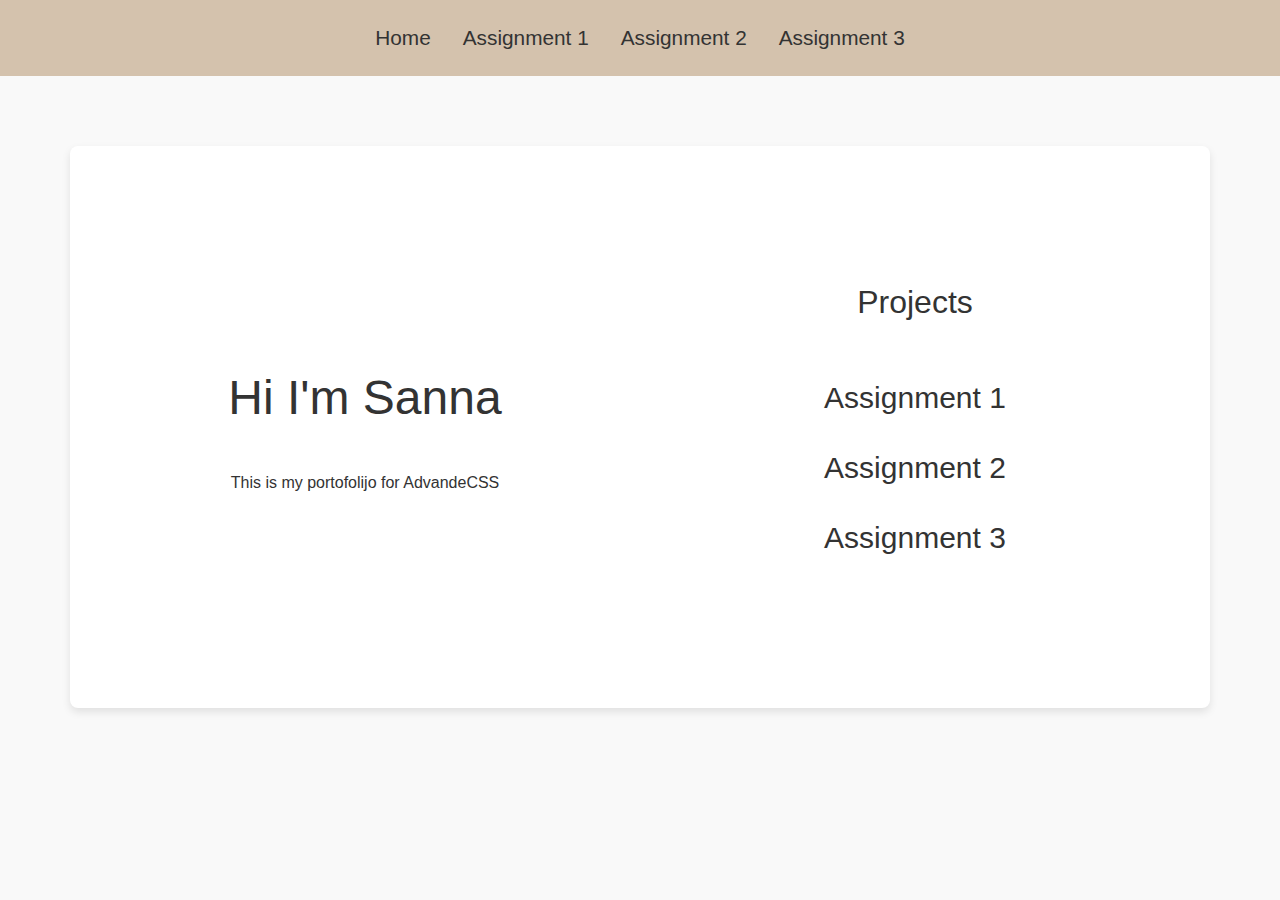
<file: index.html>
<!DOCTYPE html>
<html lang="en">

<head>
    <meta charset="UTF-8">
    <meta name="viewport" content="width=device-width, initial-scale=1.0">
    <title>Individual Web Portfolio Exam</title>
    <link rel="stylesheet" href="style.css">
</head>

<body>
    <header>
        <nav class="nav">
            <ul class="nav__list">
                <li class="nav__item">
                    <a href="index.html">Home</a>
                </li>
                <li class="nav__item">
                    <a href="/portfolijo-oblig1.html">Assignment 1</a>
                </li>
                <li class="nav__item">
                    <a href="/portfolijo-oblig2.html">Assignment 2</a>
                </li>
                <li class="nav__item">
                    <a href="/portfolijo-oblig3.html">Assignment 3</a>
                </li>
            </ul>
        </nav>
    </header>
    <main>
        <div class="homepage">
            <div class="container-boks">
                <div class="info">
                    <h1>Hi I'm Sanna</h1>
                    <p>This is my portofolijo for AdvandeCSS</p>
                </div>
            </div>

            <div class="container-boks">
                <div class="projects">
                    <h2>Projects</h2>
                    <ul class="main__nav">
                        <li class="main__nav--item">
                            <a href="/portfolijo-oblig1.html">Assignment 1</a>
                        </li>
                        <li class="main__nav--item">
                            <a href="/portfolijo-oblig2.html">Assignment 2</a>
                        </li>
                        <li class="main__nav--item">
                            <a href="/portfolijo-oblig3.html">Assignment 3</a>
                        </li>
                    </ul>
                </div>
            </div>
        </div>
    </main>
</body>

</html>
</file>
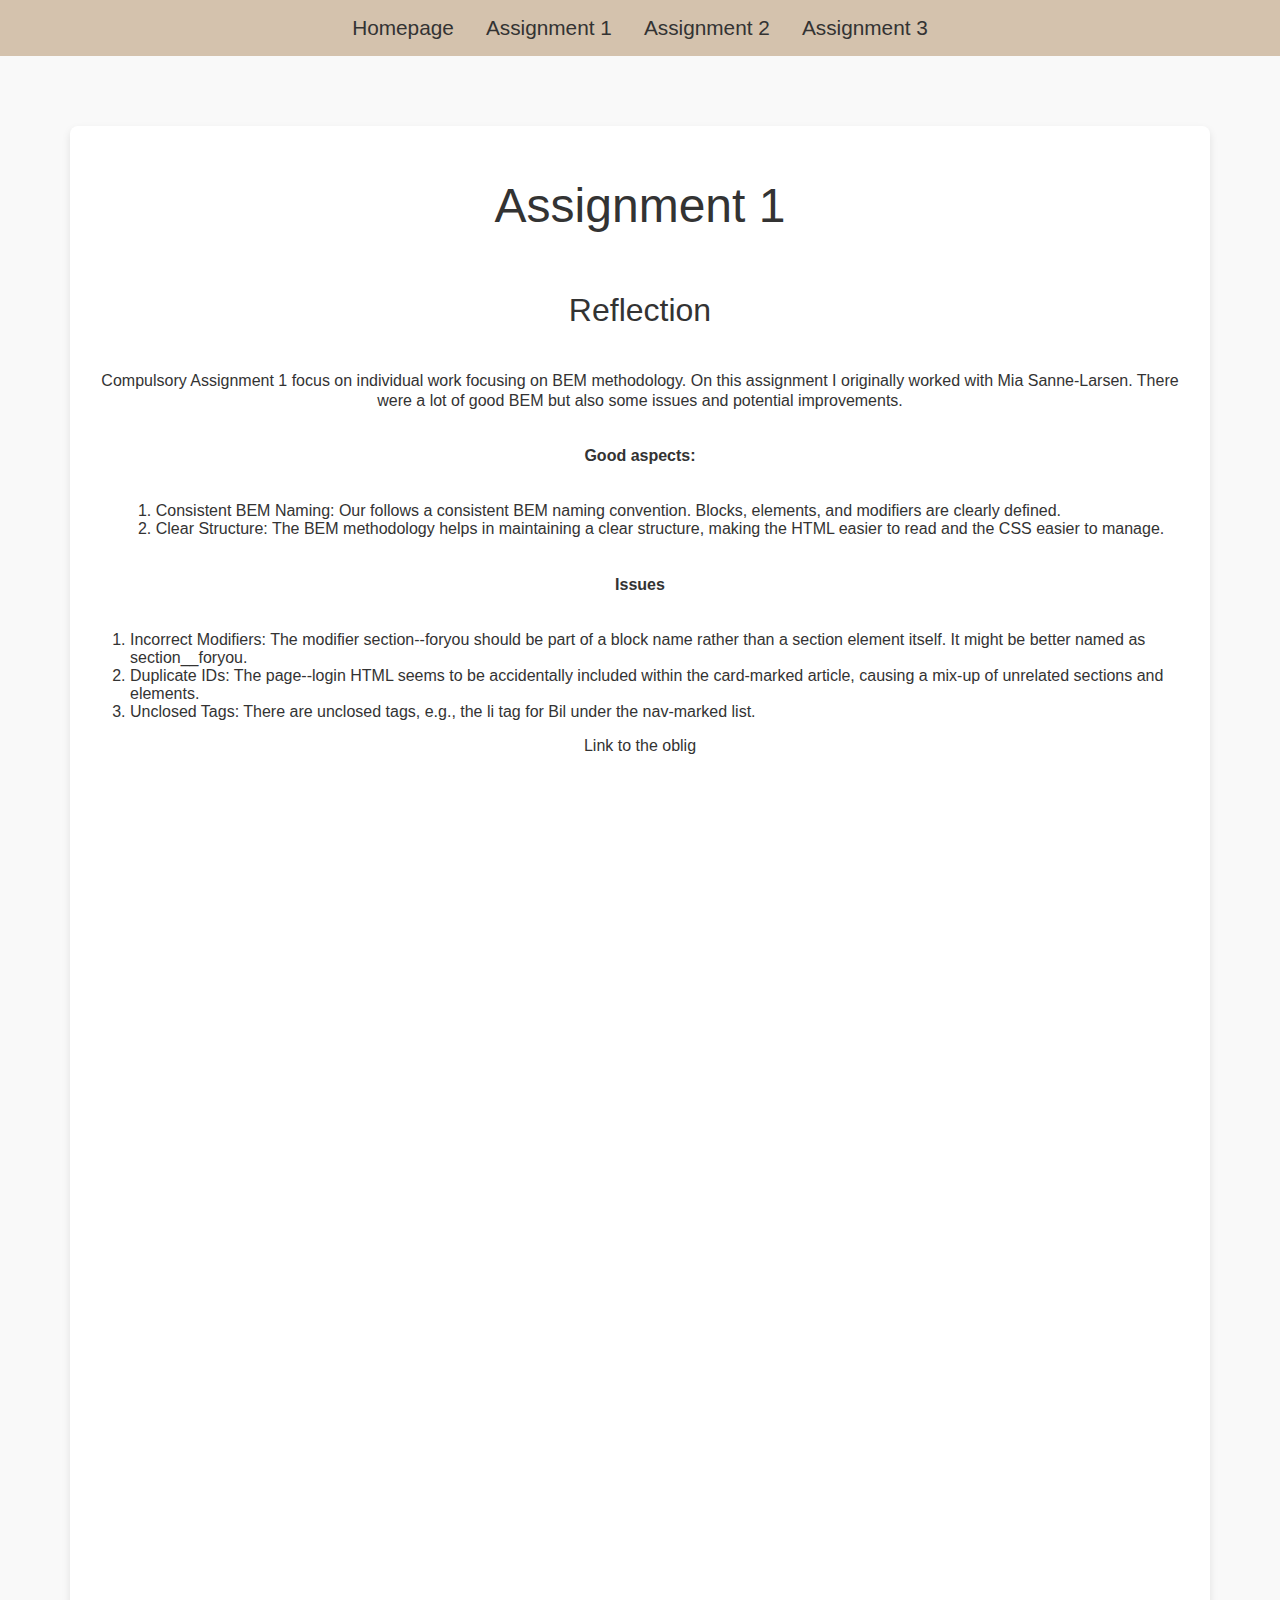
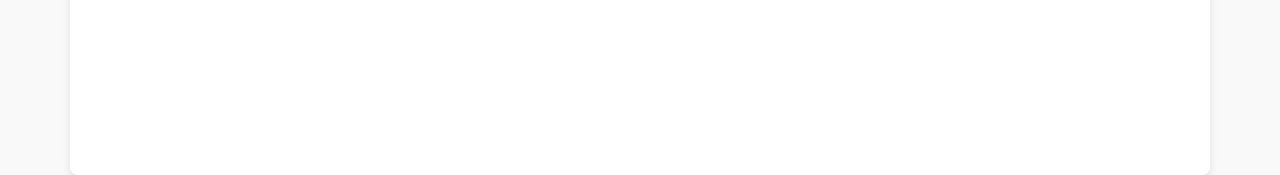
<file: portfolijo-oblig1.html>
<!DOCTYPE html>
<html lang="en">

<head>
    <meta charset="UTF-8">
    <meta name="viewport" content="width=device-width, initial-scale=1.0">
    <title>Assignment 1</title>
    <link rel="stylesheet" href="style.css">
</head>

<body>
    <nav class="nav">
        <ul class="nav__list">
            <li class="nav__item">
                <a href="index.html">Homepage</a>
            </li>
            <li class="nav__item">
                <a href="/portfolijo-oblig1.html">Assignment 1</a>
            </li>
            <li class="nav__item">
                <a href="/portfolijo-oblig2.html">Assignment 2</a>
            </li>
            <li class="nav__item">
                <a href="/portfolijo-oblig3.html">Assignment 3</a>
            </li>
        </ul>
    </nav>
    <main>
        <h1>Assignment 1</h1>

        <div class="oblig1-content">
            <h2>Reflection</h2>
            <p>Compulsory Assignment 1 focus on individual work focusing on BEM methodology. On this assignment I originally worked with Mia Sanne-Larsen. 
                There were a lot of good BEM but also some issues and potential improvements.</p>
            <h4>Good aspects:</h4>
            <ol>
                <li>Consistent BEM Naming: Our follows a consistent BEM naming convention. Blocks, elements, and modifiers are clearly defined.</li>
                <li>Clear Structure: The BEM methodology helps in maintaining a clear structure, making the HTML easier to read and the CSS easier to manage.</li>
            </ol>
            <h4>Issues</h4>
            <ol>
                <li>Incorrect Modifiers: The modifier section--foryou should be part of a block name rather than a section element itself. It might be better named as section__foryou.</li>
                <li>Duplicate IDs: The page--login HTML seems to be accidentally included within the card-marked article, causing a mix-up of unrelated sections and elements.</li>
                <li>Unclosed Tags: There are unclosed tags, e.g., the li tag for Bil under the nav-marked list.</li>
            </ol>
            <a href="https://advancedcss2024.github.io/idg1293-2024-oblig1-group1/" target="_blank">Link to the
                oblig</a>
            <iframe class="oblig1-old" src="https://advancedcss2024.github.io/idg1293-2024-oblig1-group1/" width="1000vw" height="1000vh" frameborder="0"></iframe>
        </div>
    </main>

</body>

</html>
</file>
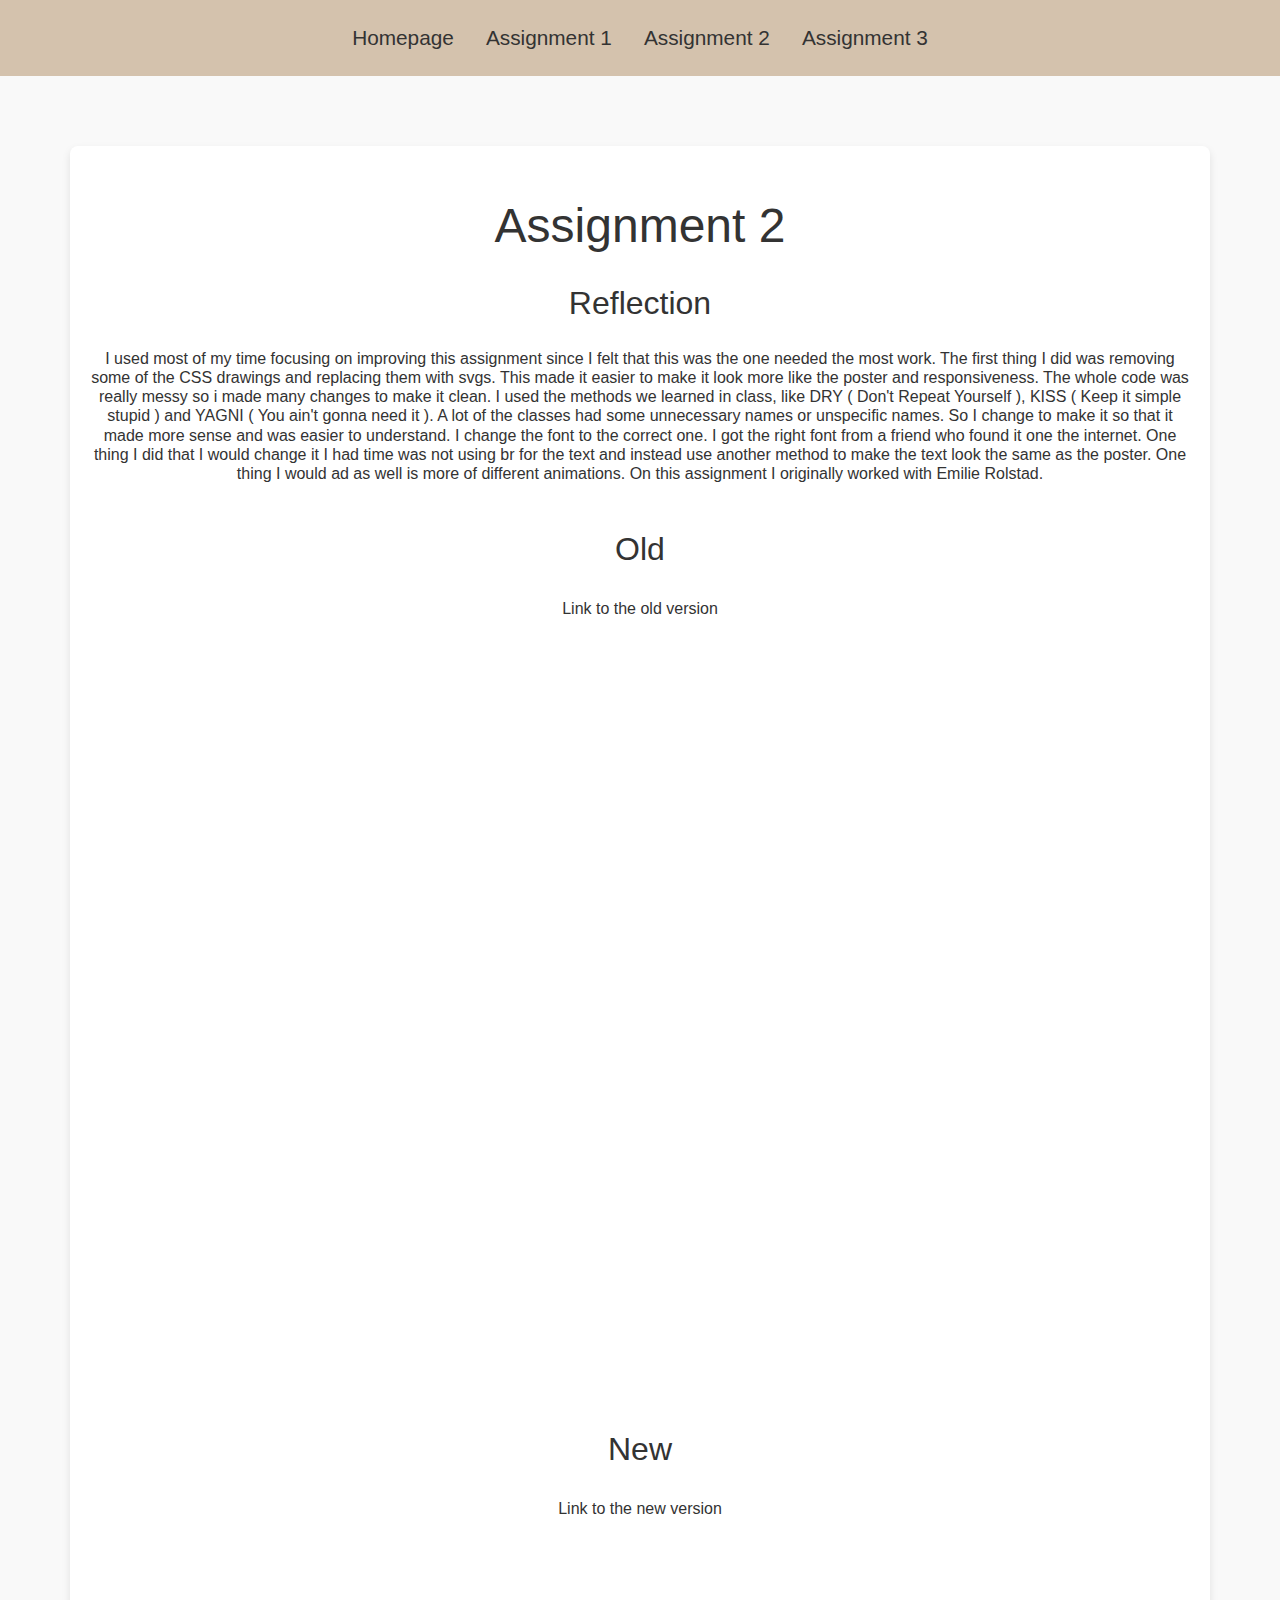
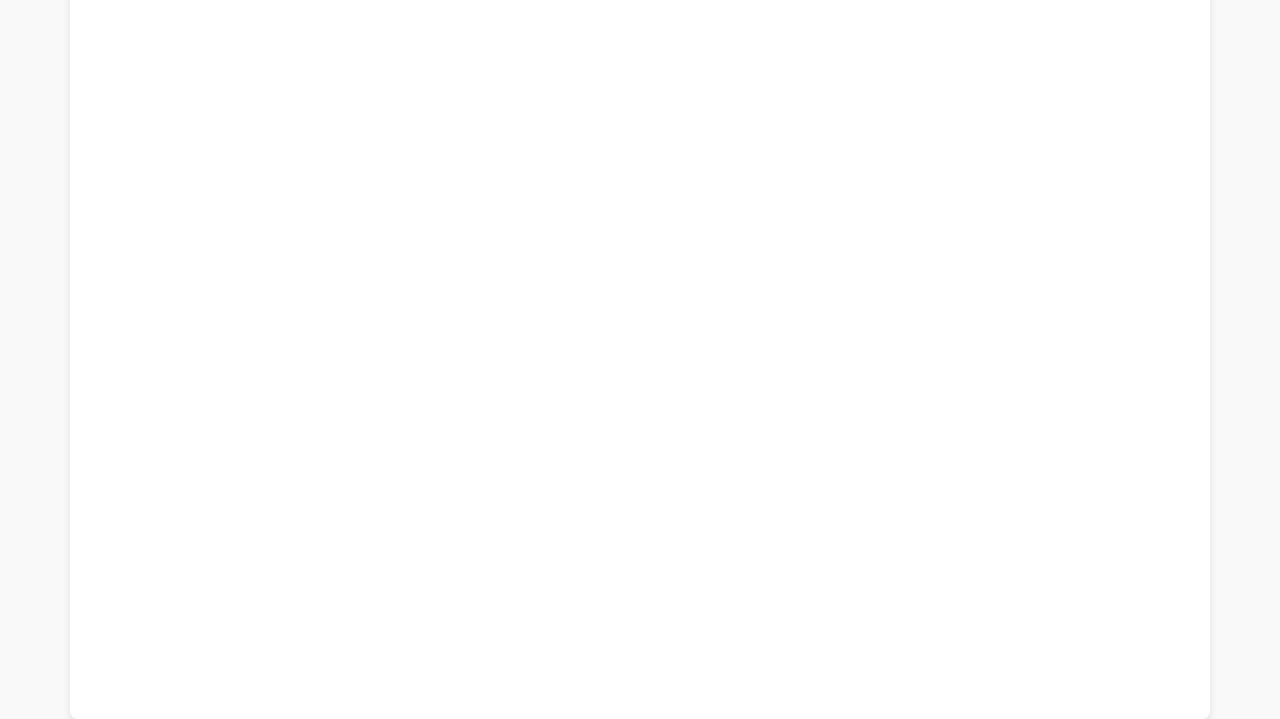
<file: portfolijo-oblig2.html>
<!DOCTYPE html>
<html lang="en">

<head>
    <meta charset="UTF-8">
    <meta name="viewport" content="width=device-width, initial-scale=1.0">
    <title>Assignment 2</title>
    <link rel="stylesheet" href="style.css">
</head>

<body>
    <header>
        <nav class="nav">
            <ul class="nav__list">
                <li class="nav__item">
                    <a href="index.html">Homepage</a>
                </li>
                <li class="nav__item">
                    <a href="/portfolijo-oblig1.html">Assignment 1</a>
                </li>
                <li class="nav__item">
                    <a href="/portfolijo-oblig2.html">Assignment 2</a>
                </li>
                <li class="nav__item">
                    <a href="/portfolijo-oblig3.html">Assignment 3</a>
                </li>
            </ul>
        </nav>
    </header>
    <main>
        <h1>Assignment 2</h1>
        <div>
            <h2>Reflection</h2>
            <p>I used most of my time focusing on improving this assignment since I felt that this was the one needed the most work. 
                The first thing I did was removing some of the CSS drawings and replacing them with svgs. This made it easier to make it look more like the poster and responsiveness.
                The whole code was really messy so i made many changes to make it clean. I used the methods we learned in class, like DRY ( Don't Repeat Yourself ), KISS ( Keep it simple stupid ) and YAGNI ( You ain't gonna need it ). 
                A lot of the classes had some unnecessary names or unspecific names. So I change to make it so that it made more sense and was easier to understand. I change the font to the correct one. I got the right font from a friend who found it one the internet. 
                One thing I did that I would change it I had time was not using br for the text and instead use another method to make the text look the same as the poster. One thing I would ad as well is more of different animations. 
                On this assignment I originally worked with Emilie Rolstad. 
                </p>
        </div>

        <div class="iframe">
            <div class="old">
                <h3>Old</h3>
                <a href="https://advancedcss2024.github.io/idg1293-2024-oblig2-group-6/" target="_blank">Link to the old
                    version</a>
                <iframe src="https://advancedcss2024.github.io/idg1293-2024-oblig2-group-6/" width="100%" height="100%"
                    frameborder="0"></iframe>
            </div>
            <div class="new">
                <h3>New</h3>
                <a href="https://sannasj.github.io/oblig2-finish/" target="_blank">Link to the new version</a>
                <iframe src="https://sannasj.github.io/oblig2-finish/" width="100%" height="100%" frameborder="0"></iframe>
            </div>
        </div>
    </main>
</body>

</html>
</file>
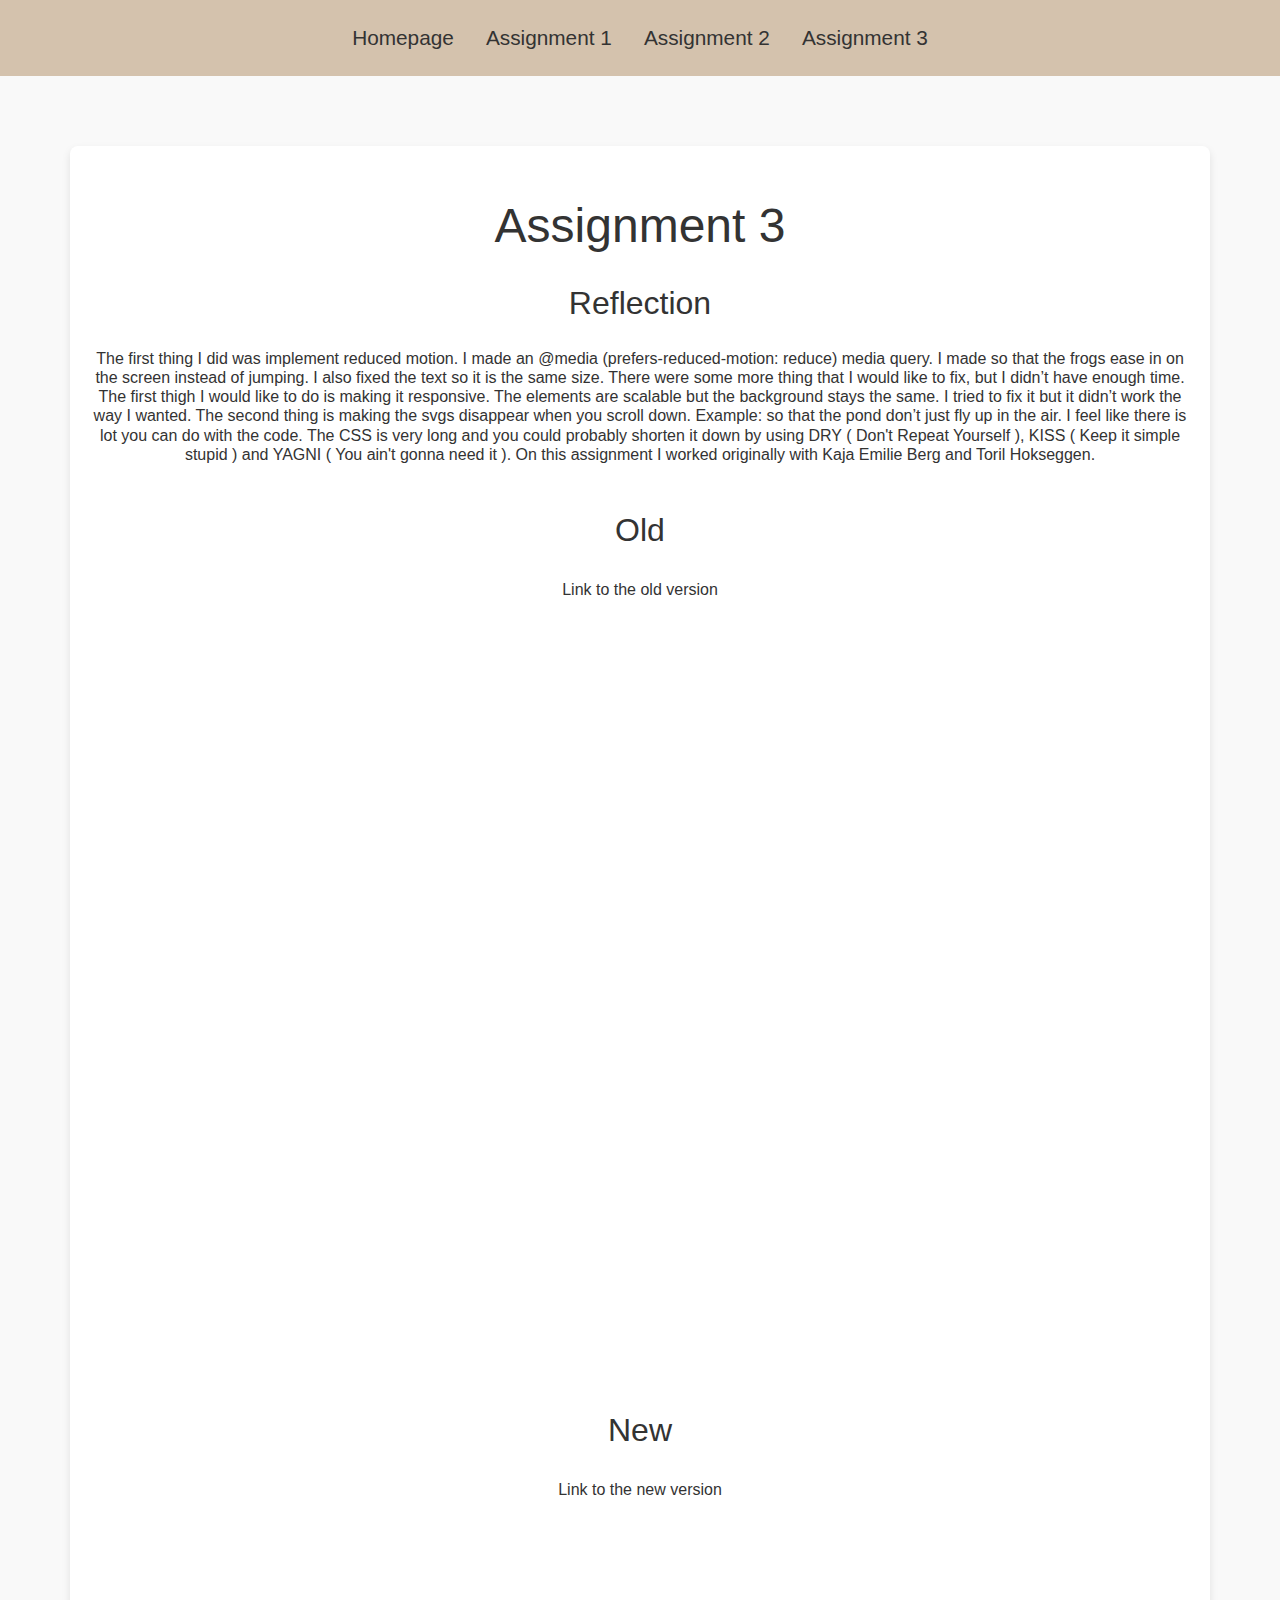
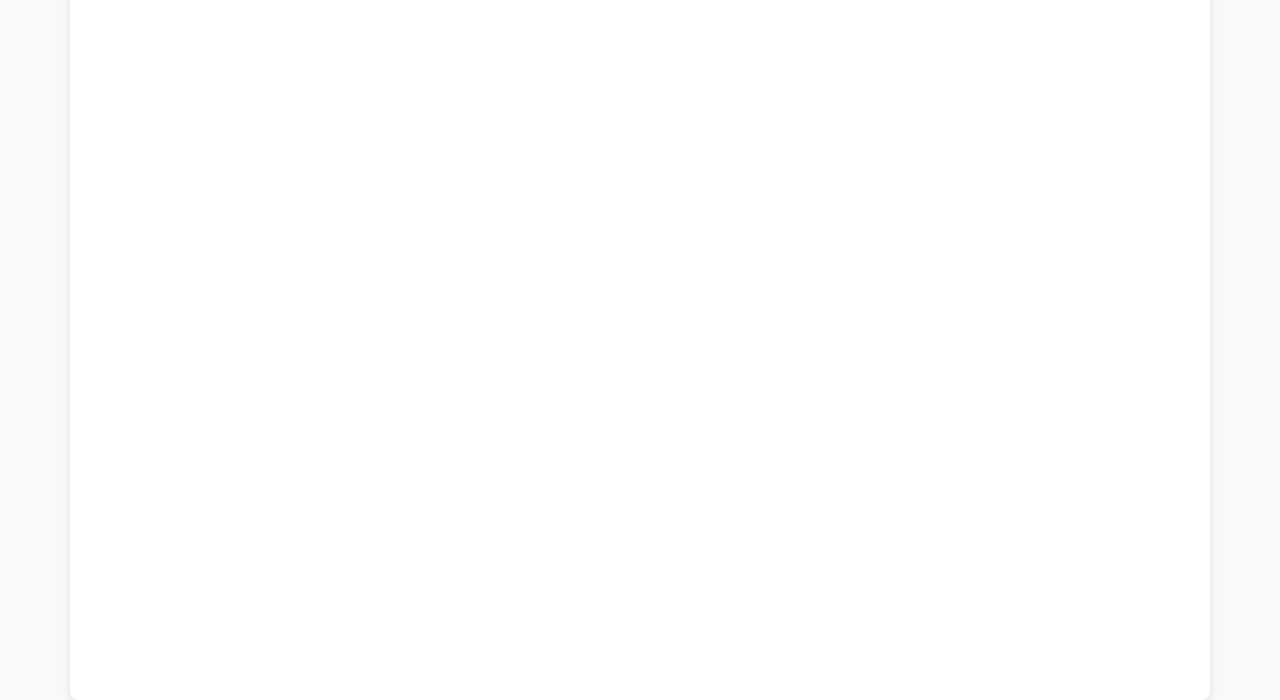
<file: portfolijo-oblig3.html>
<!DOCTYPE html>
<html lang="en">

<head>
    <meta charset="UTF-8">
    <meta name="viewport" content="width=device-width, initial-scale=1.0">
    <title>Assignment 3</title>
    <link rel="stylesheet" href="style.css">
</head>

<body>
    <header>
        <nav class="nav">
            <ul class="nav__list">
                <li class="nav__item">
                    <a href="index.html">Homepage</a>
                </li>
                <li class="nav__item">
                    <a href="/portfolijo-oblig1.html">Assignment 1</a>
                </li>
                <li class="nav__item">
                    <a href="/portfolijo-oblig2.html">Assignment 2</a>
                </li>
                <li class="nav__item">
                    <a href="/portfolijo-oblig3.html">Assignment 3</a>
                </li>
            </ul>
        </nav>
    </header>
    <main>
        <h1>Assignment 3</h1>

        <div>
            <h2>Reflection</h2>
            <p>The first thing I did was implement reduced motion. I made an @media (prefers-reduced-motion: reduce) media query. I made so that the frogs ease in on the screen instead of jumping. I also fixed the text so it is the same size. 
                There were some more thing that I would like to fix, but I didn’t have enough time. The first thigh I would like to do is making it responsive. The elements are scalable but the background stays the same. I tried to fix it but it didn’t work the way I wanted. The second thing is making the svgs disappear when you scroll down. Example: so that the pond don’t just fly up in the air. 
                I feel like there is lot you can do with the code. The CSS is very long and you could probably shorten it down by using DRY ( Don't Repeat Yourself ), KISS ( Keep it simple stupid ) and YAGNI ( You ain't gonna need it ).
                On this assignment I worked originally with Kaja Emilie Berg and Toril Hokseggen. 
                </p>
        </div>
        <div class="iframe">
            <div class="container-boks">
                <div class="old">
                    <h3>Old</h3>
                    <a href="https://advancedcss2024.github.io/idg1292-2024-oblig3-group11/" target="_blank">Link to the old version</a>
                    <iframe src="https://advancedcss2024.github.io/idg1292-2024-oblig3-group11/" width="100%"
                        height="100%" frameborder="0"></iframe>
                </div>
            </div>
            <div class="container-boks">
                <div class="new">
                    <h3>New</h3>
                    <a href="https://sannasj.github.io/oblig3-final/" target="_blank">Link to the new version</a>
                    <iframe src="https://sannasj.github.io/oblig3-final/" width="100%"
                        height="100%" frameborder="0"></iframe>
                </div>
            </div>
        </div>
        </div>
    </main>
</body>

</html>
</file>
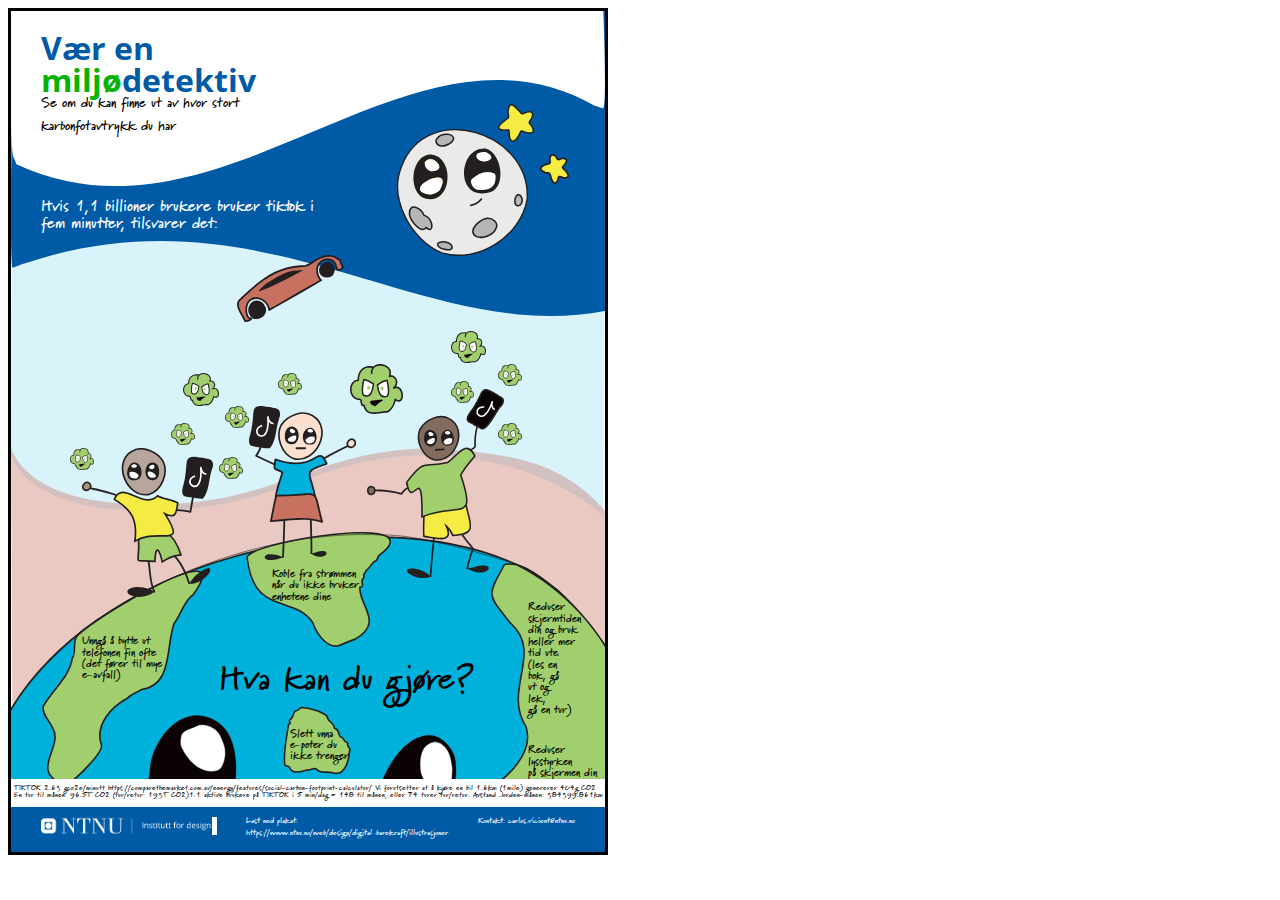
<file: oblig2-new/oblig2-new.html>
<!DOCTYPE html>
<html lang="en">
<head>
  <meta charset="UTF-8">
  <meta name="viewport" content="width=device-width, initial-scale=1.0">
  <title>IDG1293-2024 Oblig 2</title>
  <link rel="stylesheet" href="/oblig2-new/assets/styles/oblig2-style.css">
</head>
<body>
  <main>    
    <div class="poster">
      <img class="WhiteBackground" src="/oblig2-new/assets/svg/WhiteBackground.svg" alt="">
      <h1 class="poster__h1">Vær en <br> <span>miljø</span>detektiv</h1>
      <p class="poster__p">Se om du kan finne ut av hvor stort <br>karbonfotavtrykk du har</p>
      <img class="Moon" src="/oblig2-new/assets/svg/Moon.svg" alt="">
      <img class="star--1" src="/oblig2-new/assets/svg/StarOne.svg" alt="">
      <img class="star--2" src="/oblig2-new/assets/svg/StarTwo.svg" alt="">
      <img class="DarkBlueBackground" src="/oblig2-new/assets/svg/DarkBlueBackround.svg" alt="">
      <p class="poster__p--blue">Hvis 1,1 billioner brukere bruker tiktok i <br> fem minutter, tilsvarer det:</p>
      <img class="LightBlueBackground" src="/oblig2-new/assets/svg/LightBlueBackground.svg" alt="">
      <p class="text__car"><span>74</span> turer til månen og tilbake</p>
      <img class="car" src="assets/svg/Car.svg" alt="">
      <img class="RedBackground" src="/oblig2-new/assets/svg/RedBackground.svg" alt="">
      <img class="greencloud__small--1" src="/oblig2-new/assets/svg/GreenCloud.svg" alt="">
      <img class="greencloud__small--2" src="/oblig2-new/assets/svg/GreenCloud.svg" alt="">
      <img class="greencloud__small--3" src="/oblig2-new/assets/svg/GreenCloud.svg" alt="">
      <img class="greencloud__small--4" src="/oblig2-new/assets/svg/GreenCloud.svg" alt="">
      <img class="greencloud__small--5" src="/oblig2-new/assets/svg/GreenCloud.svg" alt="">
      <img class="greencloud__small--6" src="/oblig2-new/assets/svg/GreenCloud.svg" alt="">
      <img class="greencloud__small--7" src="/oblig2-new/assets/svg/GreenCloud.svg" alt="">
      <img class="greencloud__small--8" src="/oblig2-new/assets/svg/GreenCloud.svg" alt="">
      <img class="greencloud__medium--1" src="/oblig2-new/assets/svg/GreenCloud.svg" alt="">
      <img class="greencloud__medium--2" src="/oblig2-new/assets/svg/GreenCloud.svg" alt="">
      <img class="greencloud__big" src="/oblig2-new/assets/svg/GreenCloud.svg" alt="">
      <img class="earth" src="/oblig2-new/assets/svg/Earth.svg" alt="">    
      <img class="person--1" src="/oblig2-new/assets/svg/PersonOne.svg" alt="">
      <img class="person--2" src="/oblig2-new/assets/svg/PersonTwo.svg" alt="">
      <img class="person--3" src="/oblig2-new/assets/svg/PersonThree.svg" alt="">
      <div class="earth__text">
        <h2 class="earth__text--h2">Hva kan du gjøre?</h2>
        <p class="earth__text--p1">Unngå å bytte ut <br> telefonen fin ofte <br> (det fører til mye <br> e-avfall)</p>
        <p class="earth__text--p2">Koble fra strømmen <br> når du ikke bruker <br> enhetene dine</p>
        <p class="earth__text--p3">Reduser <br>skjermtiden <br>din og bruk <br>heller mer <br>tid ute.<br> (les en <br>bok, gå <br>ut og <br>lek,<br> gå en tur)</p>
        <p class="earth__text--p4">Reduser<br> lysstyrken<br> på skjermen din</p>
        <p class="earth__text--p5">Slett unna <br>e-poter du <br>ikke trenger</p>
      </div>        


    <!-- <img class="QR-code" src="assets/svg/ntnu-qr.svg" alt="">   -->
    <!-- Bottom -->
    <div class="poster__footer">
      <div class="poster__footer--white">
      <div class="poster__list">
          <p class="poster__list--text">TIKTOK 2.63 gco2e/minutt <a href="https://comparethemarket.com.av/energy/features/social-carbon-footprint-calculator/">https://comparethemarket.com.av/energy/features/social-carbon-footprint-calculator/</a> Vi forutsetter at å kjøre en bil 1.6km (1mile) genererer 404g CO2</p>
          <p class="poster__list--text">En tur til månen: 96.5T CO2 (tur/retur: 193T CO2)1.1 aktive brukere på TIKTOK i 5 min/dag = 148 til månen, eller 74 turer tur/retur. Avstand Jorden-månen: 384399.861km</p>
      </div>
      </div>
      <div class="poster__footer--blue">
        <img src="assets/Institutt-for-design-hvit-bredde.png" alt="NTNU Logo">
        <p class="poster__footer--link">Last ned plakat: <br> <a href="https://www.ntnu.no/web/design/digital-barekraft/illustrasjoner">https://www.ntnu.no/web/design/digital-barekraft/illustrasjoner</a></p>
        <p class="poster__footer--mail">Kontakt: <a href="mailto:carlos.vicient@ntnu.no">carlos.vicient@ntnu.no</a></p>
      </div>
    </div>
  </div>
</main>

</body>
</html>
</file>
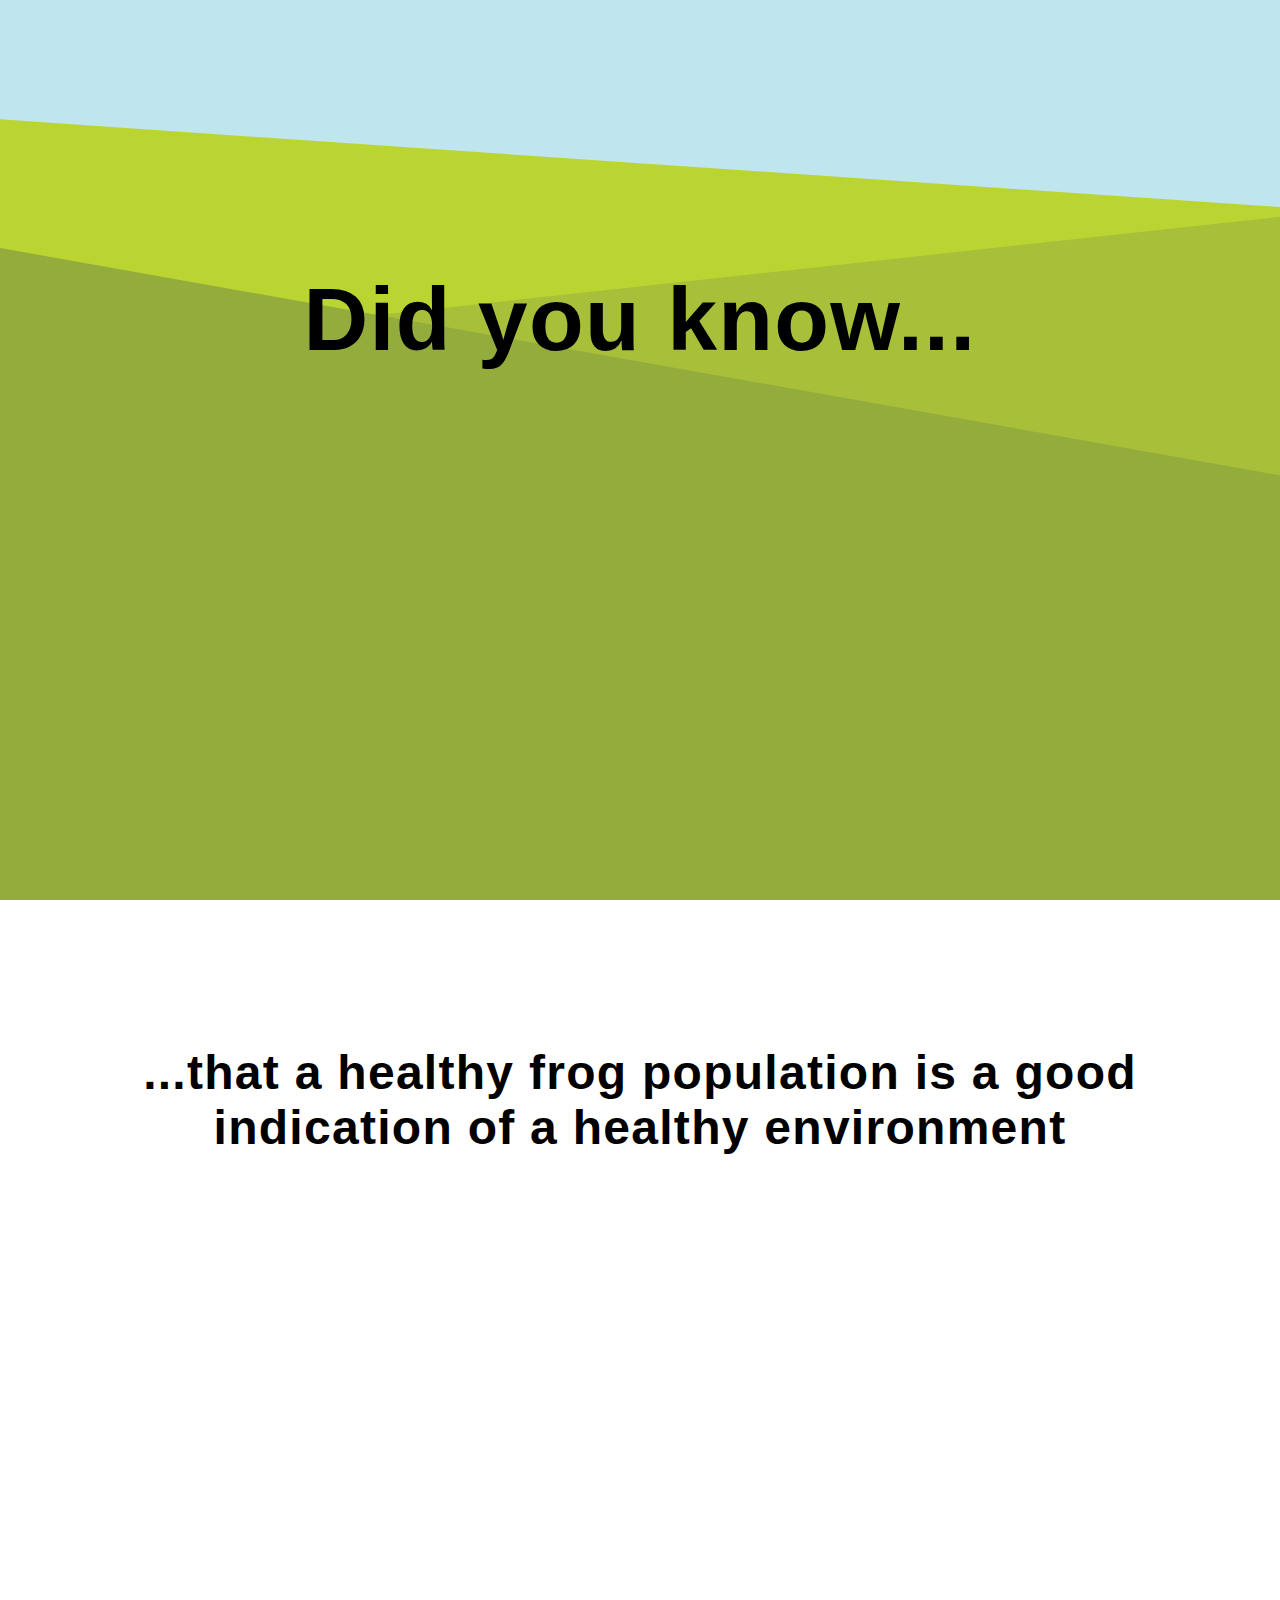
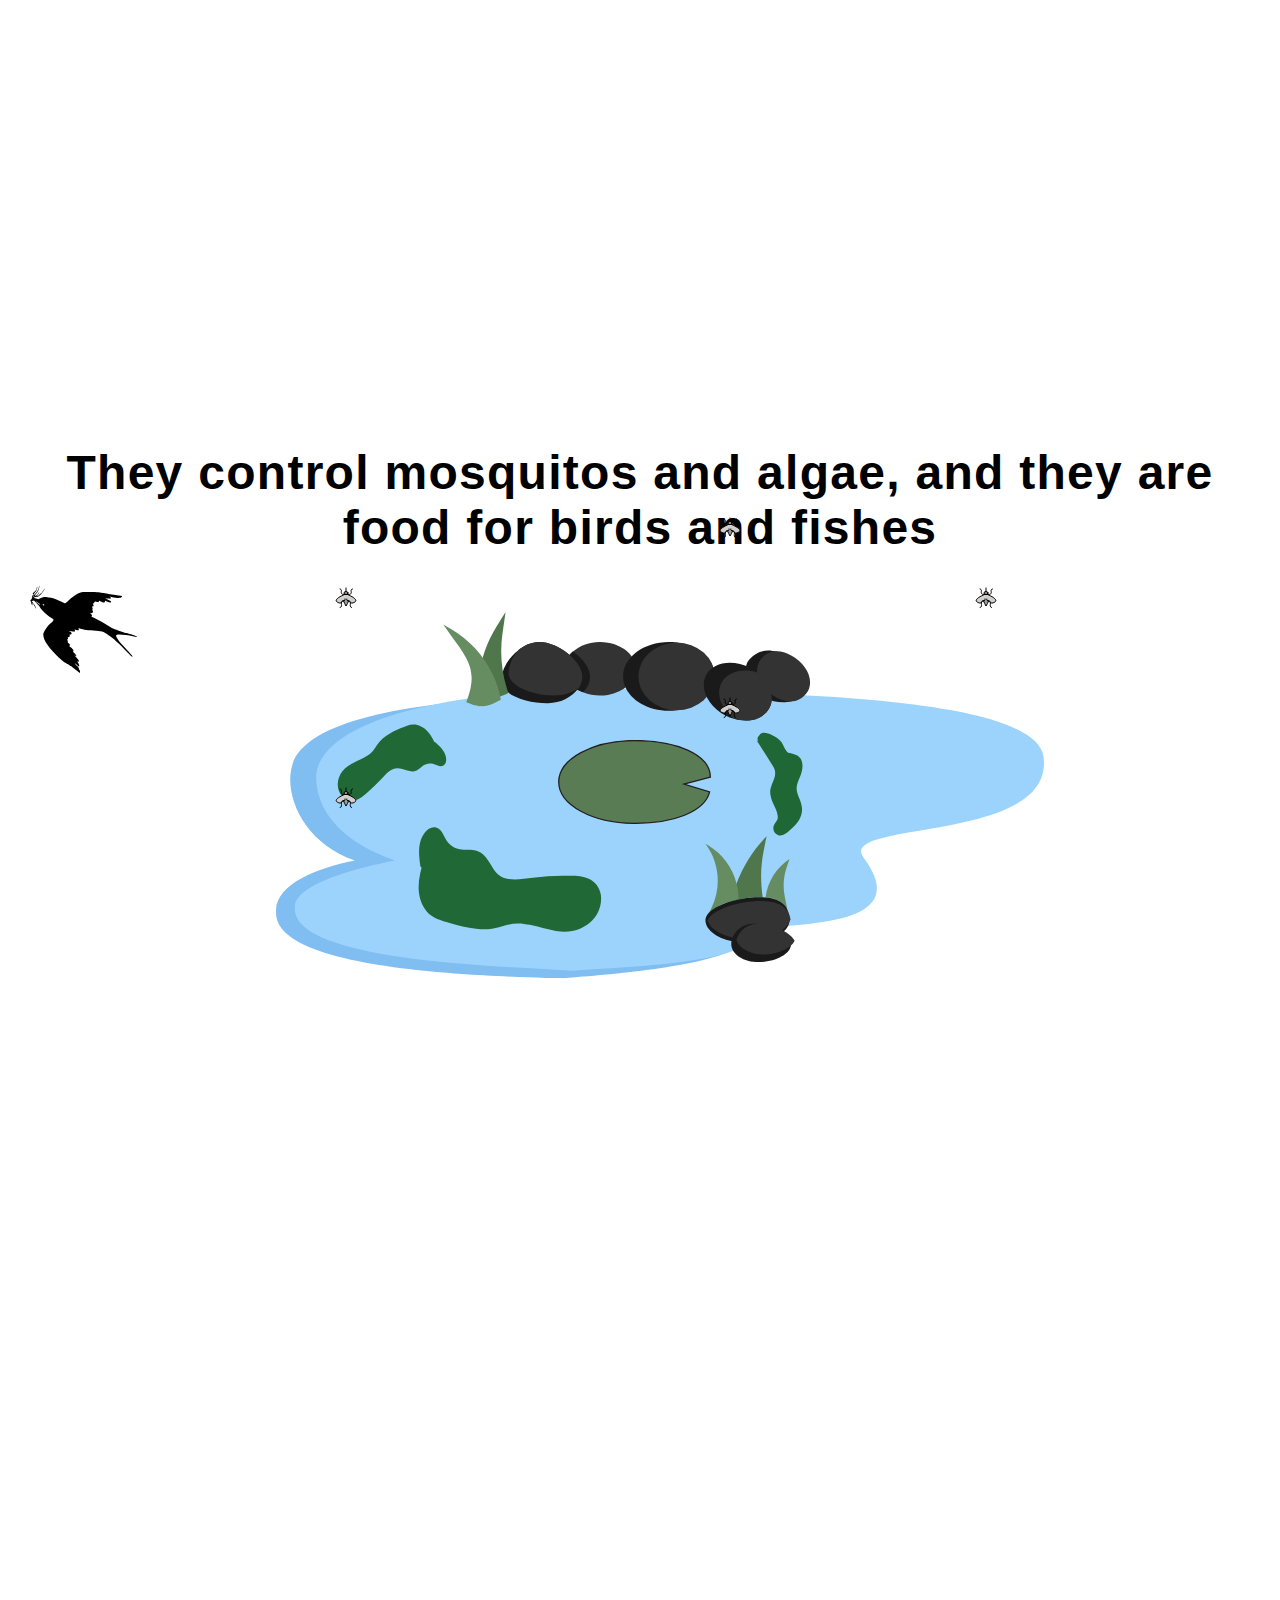
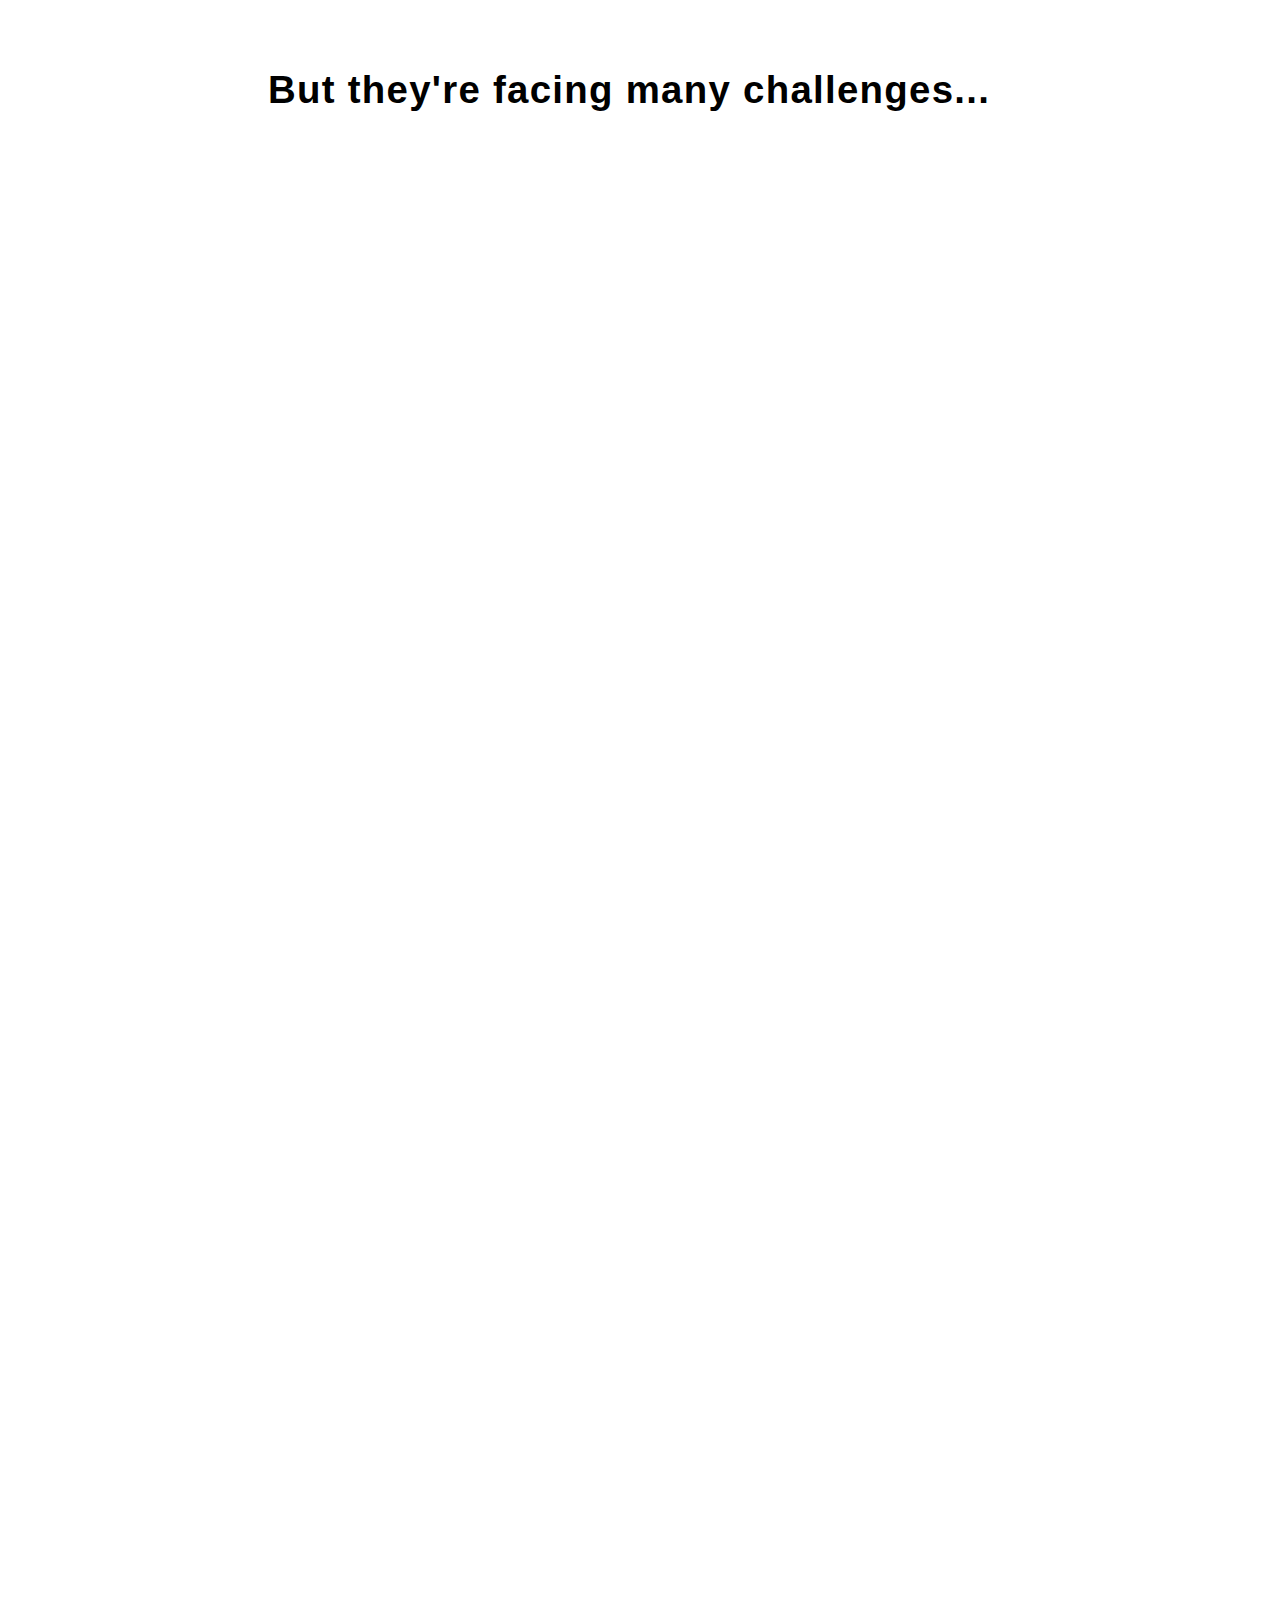
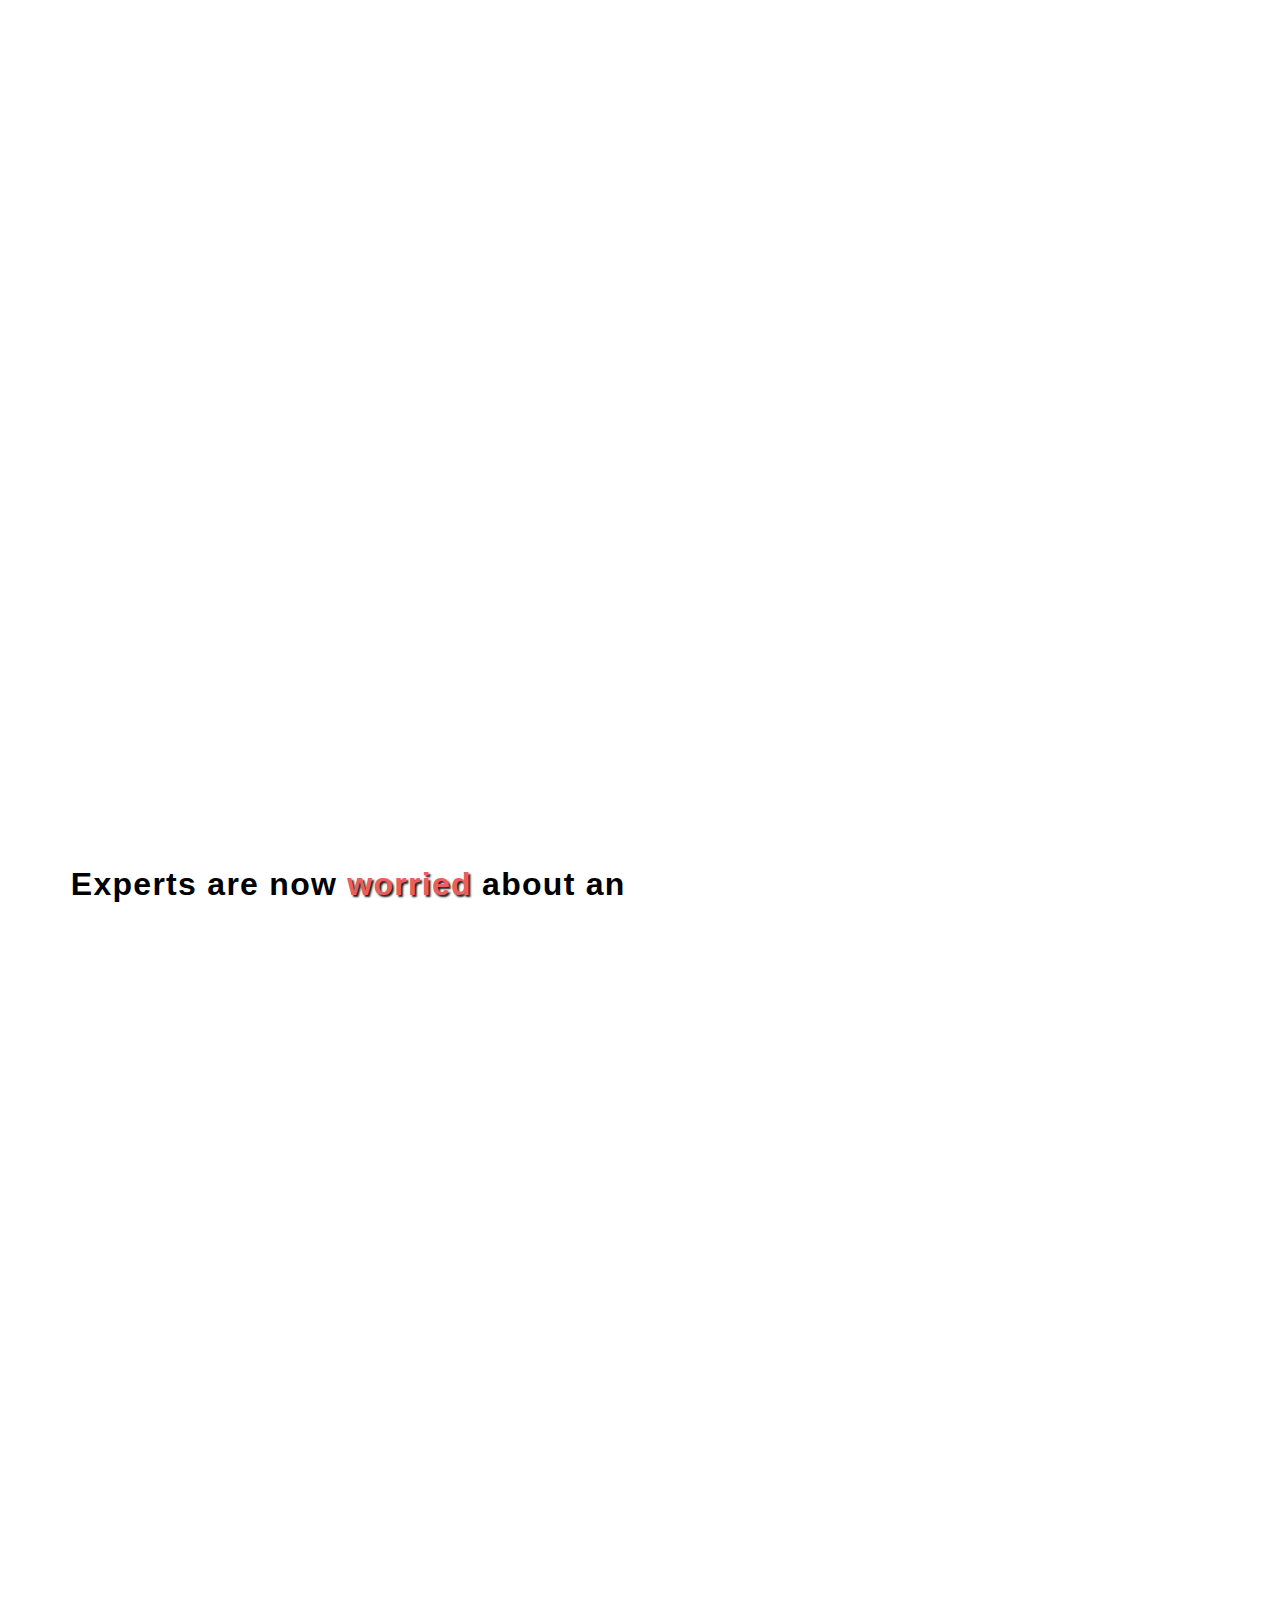
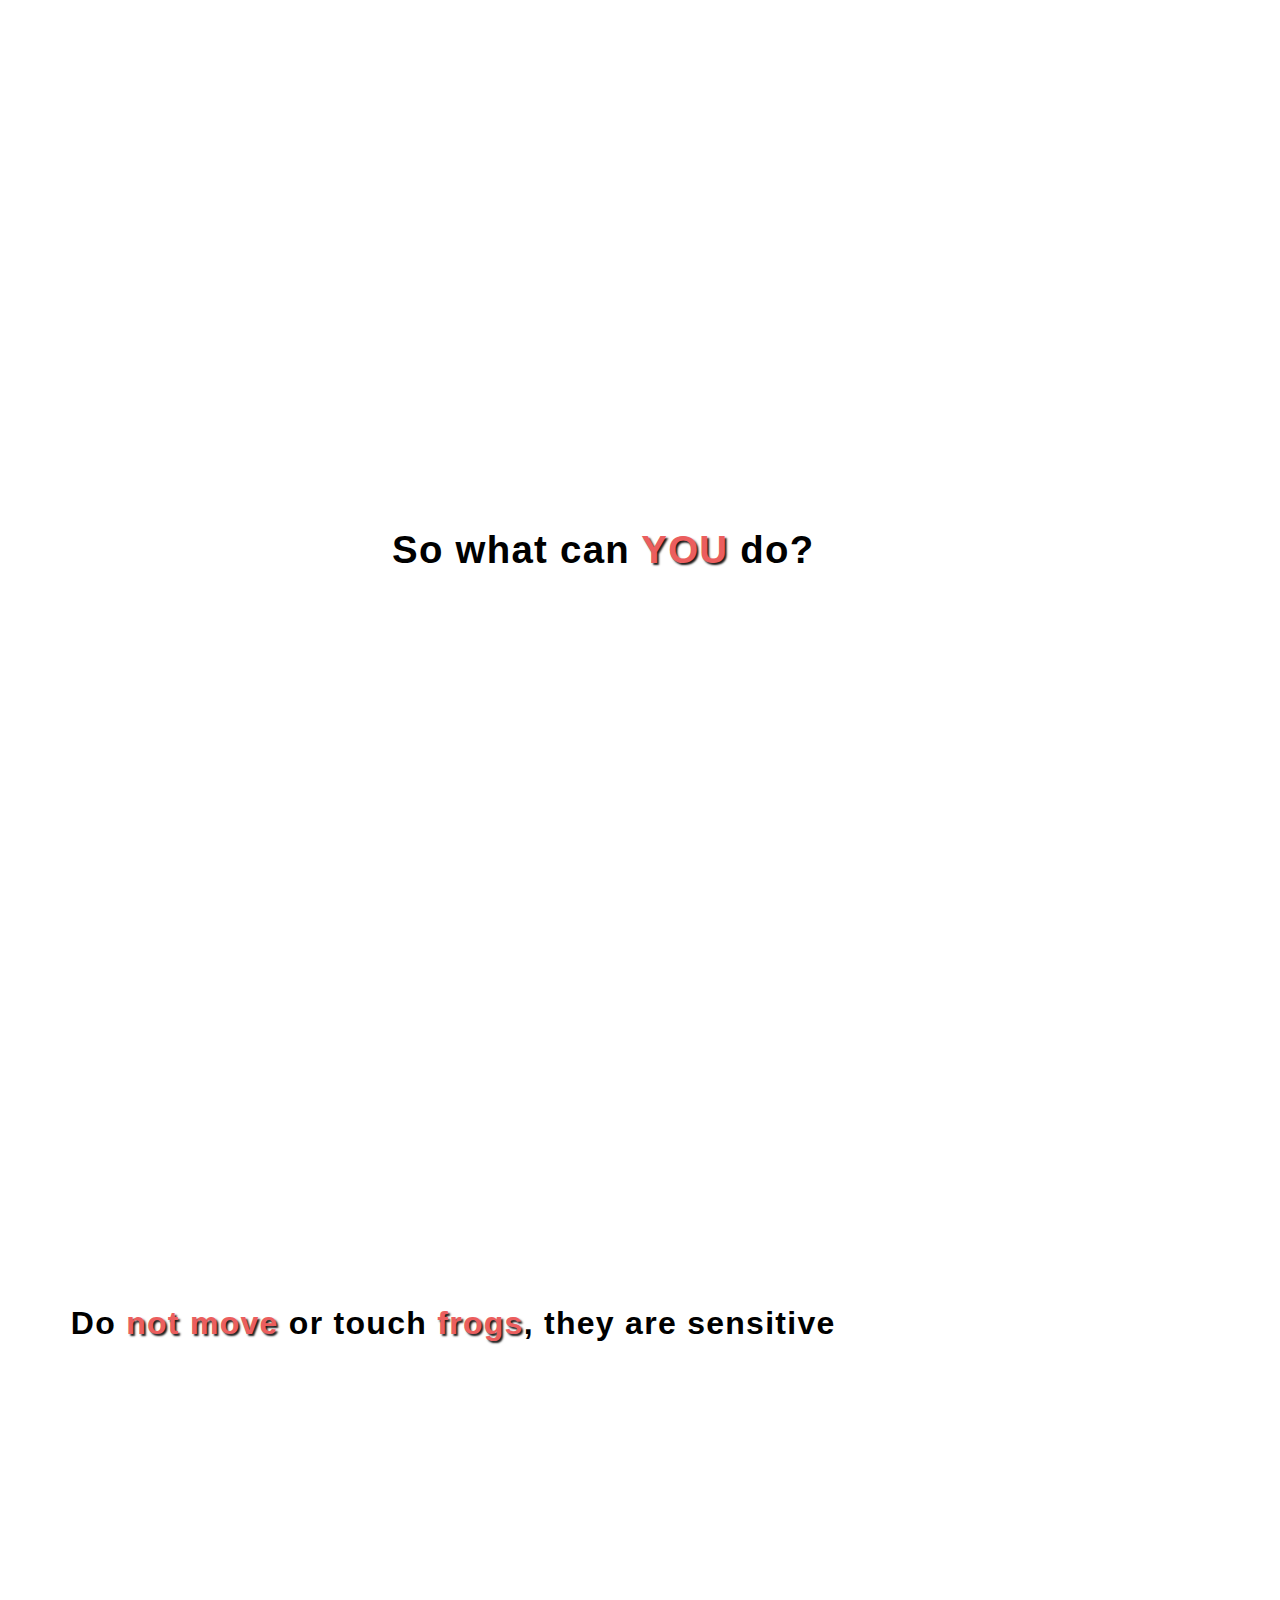
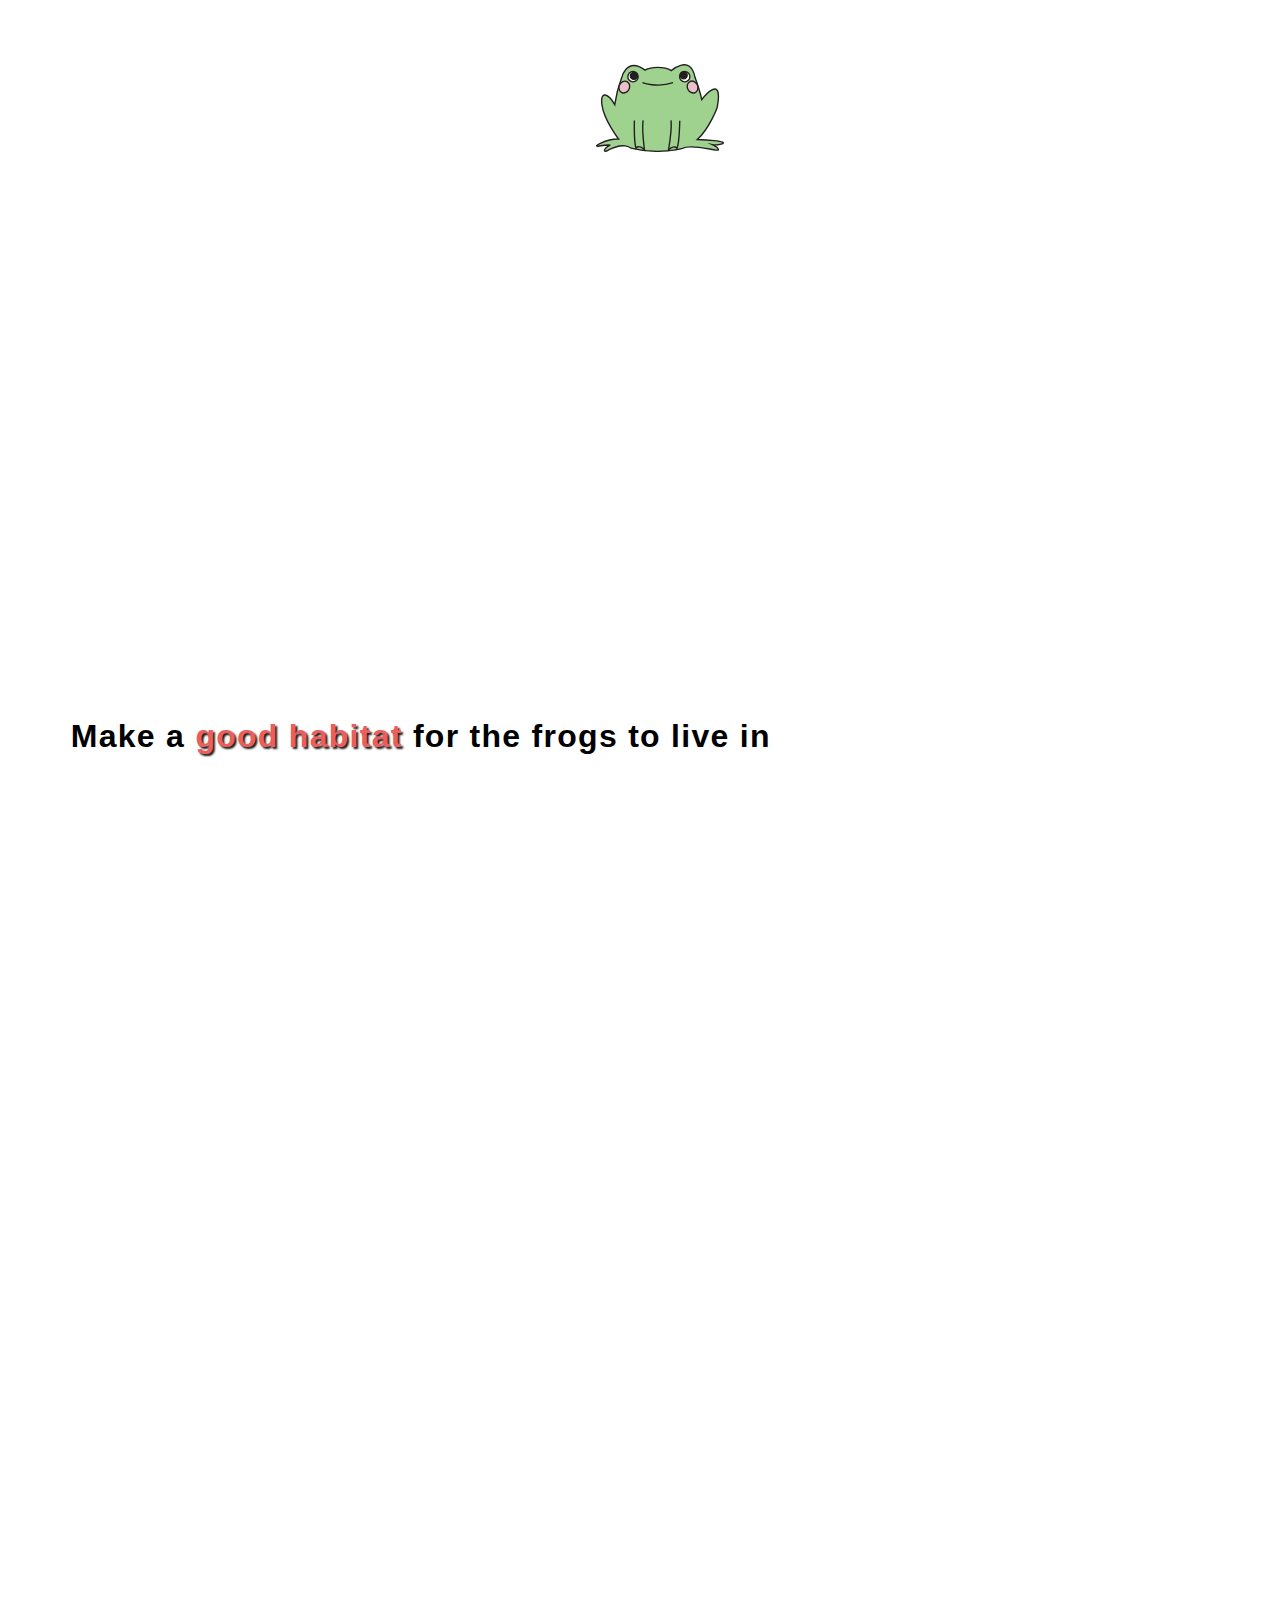
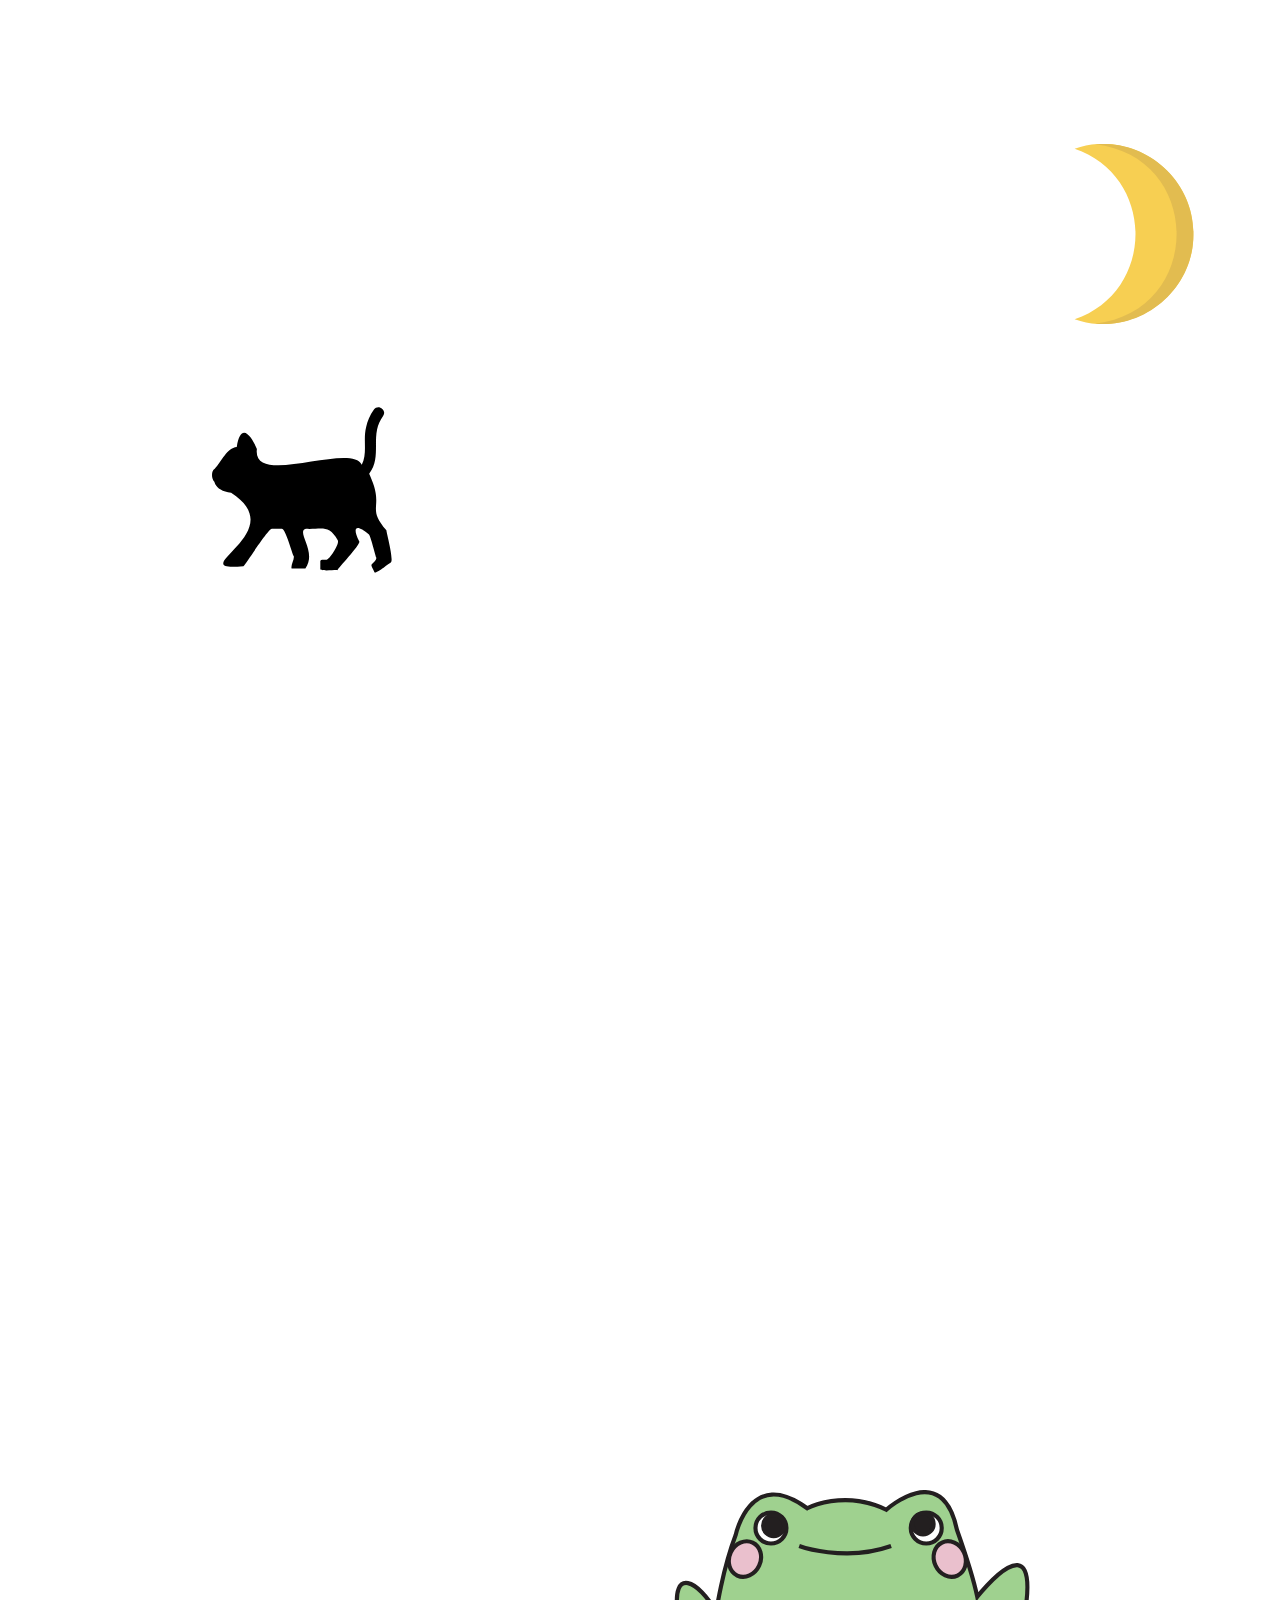
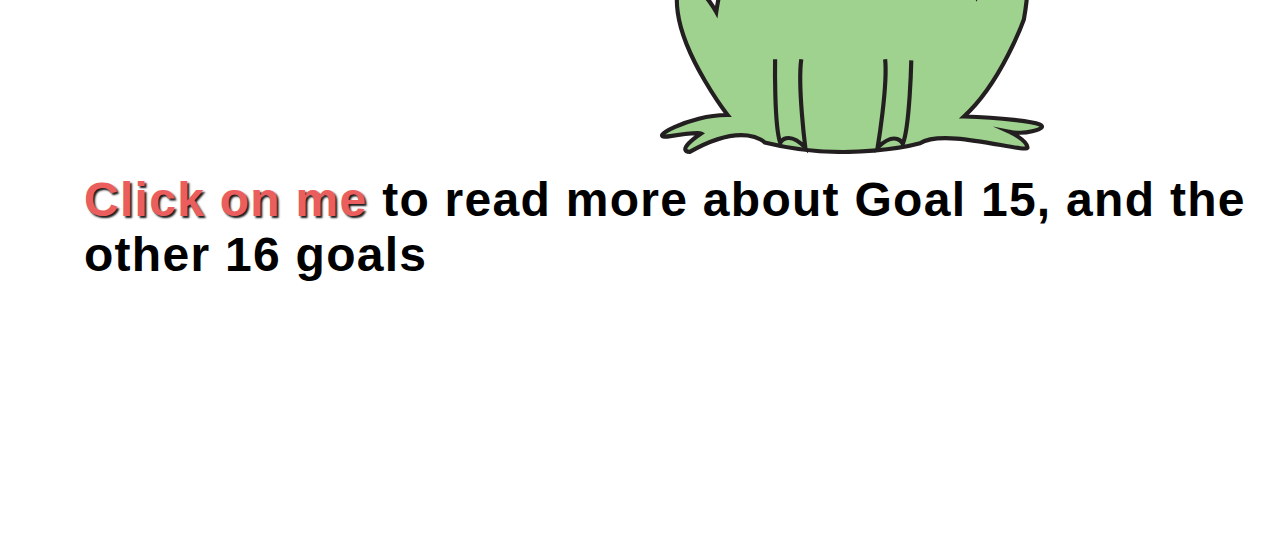
<file: oblig3-new/oblig3-new.html>
<!DOCTYPE html>
<html lang="en">

<head>
  <meta charset="UTF-8">
  <meta name="viewport" content="width=device-width, initial-scale=1.0">
  <link rel="stylesheet" href="oblig-3style.css">
  <script defer src="script.js"></script>
  <title>Document</title>
</head>

<body>
  <!-- SANNA -->
  <section class="introduction">
    <h1>Did you know...</h1>
  </section>
  
  <div class="spacer"></div>

  <section class="important">
    <h2 to-be-animated="true" class="text-fade animation-pause">...that a healthy frog population is a good indication of a healthy environment</h2>
    <img to-be-animated="true" class="important__frog--1 animation-pause" src="assets/SVG/frog.svg" alt="frog">
    <img to-be-animated="true" class="important__frog--2 animation-pause" src="assets/SVG/frog.svg" alt="frog">
    <img to-be-animated="true" class="important__frog--3 animation-pause" src="assets/SVG/frog.svg" alt="frog">
    <img to-be-animated="true" class="important__frog--4 animation-pause" src="assets/SVG/frog.svg" alt="frog">
    <img to-be-animated="true" class="important__frog--5 animation-pause" src="assets/SVG/frog.svg" alt="frog">
  </section>

  <div class="spacer"></div>

  <section class="ecosystem">
    <h2 to-be-animated="true" class="animation-pause">They control mosquitos and algae, and they are food for birds and fishes</h2>
    <img to-be-animated="true" class="ecosystem__frog--apear animation-pause" src="assets/SVG/frog.svg" alt="frog">
    <img to-be-animated="true" class="ecosystem__pond-leaf animation-pause" src="assets/SVG/lilje.svg" alt="lily">
    <img to-be-animated="true" class="ecosystem__pond animation-pause" src="assets/SVG/pond.svg" alt="pond">
    <img to-be-animated="true" class="ecosystem__algae1 animation-pause" src="assets/SVG/algae1.svg" alt="algae">
    <img to-be-animated="true" class="ecosystem__algae2 animation-pause" src="assets/SVG/algae2.svg" alt="algae">
    <img to-be-animated="true" class="ecosystem__algae3 animation-pause" src="assets/SVG/algae2.svg" alt="algae">
    <img to-be-animated="true" class="ecosystem__mosquito--1 animation-pause" src="assets/SVG/mosquito.svg" alt="mosquito">
    <img to-be-animated="true" class="ecosystem__mosquito--2 animation-pause" src="assets/SVG/mosquito.svg" alt="mosquito">
    <img to-be-animated="true" class="ecosystem__mosquito--3 animation-pause" src="assets/SVG/mosquito.svg" alt="mosquito">
    <img to-be-animated="true" class="ecosystem__mosquito--4 animation-pause" src="assets/SVG/mosquito.svg" alt="mosquito">
    <img to-be-animated="true" class="ecosystem__mosquito--5 animation-pause" src="assets/SVG/mosquito.svg" alt="mosquito">
    <img to-be-animated="true" class="ecosystem__bird animation-pause" src="assets/SVG/flying-bird.svg" alt="bird">
  </section>
  
  <div class="spacer"></div>

  <!-- KAJA -->

  <section class="challenges">
    <h2 to-be-animated="true" class="challenges__heading animation-pause">But they're facing many challenges...</h2>
  </section>

  <section class="habitat-loss">
    <h2 to-be-animated="true" class="habitat-loss__heading1 animation-pause">...like <em
        class="emphasized-text">loss</em> of <em class="emphasized-text">habitats</em></h2>
    <svg to-be-animated="true" class="habitat-loss__frog1 animation-pause" id="Layer_2-s2f1" data-name="Layer 2"
      xmlns="http://www.w3.org/2000/svg" viewBox="0 0 131.42 90.36">
      <defs>
        <style>
          .cls-1 {
            fill: #9fd18f;
          }

          .cls-1,
          .cls-2,
          .cls-3,
          .cls-4,
          .cls-5 {
            stroke: #231f20;
            stroke-miterlimit: 10;
            stroke-width: 1.42px;
          }

          .cls-2 {
            fill: #fff;
          }

          .cls-3 {
            fill: #eac0cd;
          }

          .cls-4 {
            fill: none;
          }

          .cls-5 {
            fill: #231f20;
          }
        </style>
      </defs>
      <g id="frog-s2f1">
        <g>
          <path id="body--s2f1" class="cls-1"
            d="M50.39,6.25s4.83-2.77,13.08-2.77,13.98,3.28,13.98,3.28c0,0,19.19-17.46,24.2,6.94,0,0,5.31,15.01,6.94,22.87,0,0,22.56-29,15.93,7.76,0,0-7.7,21.6-20.49,33.21,0,0,37.93,1.33,23.35,5.05-3.69.94-7.87.13-7.87.13,0,0,5.96,2.76,6.25,5.31s-28.2-6.84-36.77-1.33c0,0-24.81,6.84-53.19-.31,0,0-6.94-7.37-25.63,3.26,0,0-5.31-.09,3.88-6.32,0,0-1.12-.61-10.52.92s6.64-7.45,19.6-7.25c0,0-14.91-19.3-17.05-35.02-2.14-15.72,7.04-11.13,13.17-.2,0,0,2.04-14.29,6.64-26.34,0,0,4.9-23.69,24.5-9.19Z" />
          <path id="arm--left--s2f1" class="cls-4"
            d="M39.39,57.91s-.38,22.67,1.76,28.64c0,0,2.45-4.67,8.58,1.61,0,0-2.68-21.06-1.38-30.25" />
          <path id="arm--right--s2f1" class="cls-4"
            d="M86,58.3s-.51,22.66-2.89,28.55c0,0-2.26-4.76-8.63,1.27,0,0,3.51-20.93,2.57-30.17" />
          <path to-be-animated="true" id="mouth--s2f1" class="cls-4 animation-pause" d="M47.64,19.19s15.72,5.62,31.45,0" />
          <circle id="eye--left--s2f1" class="cls-2" cx="37.97" cy="13.02" r="5.3" />
          <circle id="eye--right--s2f1" class="cls-2" cx="91.12" cy="13.02" r="5.3" />
          <circle id="pupil--left--s2f1" class="cls-5" cx="38.91" cy="12.2" r="3.62" />
          <circle id="pupil--right--s2f1" class="cls-5" cx="90.02" cy="11.6" r="3.62" />
          <ellipse id="cheek--left--s2f1" class="cls-3" cx="29.07" cy="23.63" rx="6.23" ry="5.36"
            transform="translate(-4.65 39.95) rotate(-64.93)" />
          <ellipse id="cheek--right--s2f1" class="cls-3" cx="99.17" cy="23.63" rx="5.36" ry="6.23"
            transform="translate(-.67 44.24) rotate(-25.07)" />
        </g>
      </g>
    </svg>
    <img to-be-animated="true" class="habitat-loss__pond-leaf animation-pause" src="assets/SVG/lilje.svg"
      alt="pond-leaf">
    <img to-be-animated="true" class="habitat-loss__pond animation-pause" src="assets/SVG/pond.svg" alt="pond">
    <img to-be-animated="true" class="habitat-loss__road animation-pause" src="assets/SVG/road.svg" alt="A road">
    <img to-be-animated="true" class="habitat-loss__building1 animation-pause" src="assets/SVG/building1.svg"
      alt="Building">
    <img to-be-animated="true" class="habitat-loss__building2 animation-pause" src="assets/SVG/building2.svg"
      alt="building">
    <img to-be-animated="true" class="habitat-loss__building3 animation-pause" src="assets/SVG/building3.svg"
      alt="building">
    <img to-be-animated="true" class="habitat-loss__building4 animation-pause" src="assets/SVG/building4.svg"
      alt="Building">
  </section>
  
  <div class="spacer"></div>

  <section class="pollution">
    <h2 to-be-animated="true" class="pollution__heading2 animation-pause">... and their skin <em
          class="emphasized-text">absorb</em>
        everything in their <em class="emphasized-text">environment</em></h2>
      <svg to-be-animated="true" class="pollution__frog2 animation-pause" id="Layer_2--s2f2" data-name="Layer 2"
        xmlns="http://www.w3.org/2000/svg" viewBox="0 0 131.42 90.36">
        <defs>
          <style>
            .cls-1 {
              fill: #9fd18f;
            }

            .cls-1,
            .cls-2,
            .cls-3,
            .cls-4,
            .cls-5 {
              stroke: #231f20;
              stroke-miterlimit: 10;
              stroke-width: 1.42px;
            }

            .cls-2 {
              fill: #fff;
            }

            .cls-3 {
              fill: #eac0cd;
            }

            .cls-4 {
              fill: none;
            }

            .cls-5 {
              fill: #231f20;
            }
          </style>
        </defs>
        <g id="frog--s2f2">
          <g>
            <path to-be-animated="true" id="body--polluted" class="cls-1 animation-pause"
              d="M50.39,6.25s4.83-2.77,13.08-2.77,13.98,3.28,13.98,3.28c0,0,19.19-17.46,24.2,6.94,0,0,5.31,15.01,6.94,22.87,0,0,22.56-29,15.93,7.76,0,0-7.7,21.6-20.49,33.21,0,0,37.93,1.33,23.35,5.05-3.69.94-7.87.13-7.87.13,0,0,5.96,2.76,6.25,5.31s-28.2-6.84-36.77-1.33c0,0-24.81,6.84-53.19-.31,0,0-6.94-7.37-25.63,3.26,0,0-5.31-.09,3.88-6.32,0,0-1.12-.61-10.52.92s6.64-7.45,19.6-7.25c0,0-14.91-19.3-17.05-35.02-2.14-15.72,7.04-11.13,13.17-.2,0,0,2.04-14.29,6.64-26.34,0,0,4.9-23.69,24.5-9.19Z" />
            <path id="arm--left--s2f2" class="cls-4"
              d="M39.39,57.91s-.38,22.67,1.76,28.64c0,0,2.45-4.67,8.58,1.61,0,0-2.68-21.06-1.38-30.25" />
            <path id="arm--right--s2f2" class="cls-4"
              d="M86,58.3s-.51,22.66-2.89,28.55c0,0-2.26-4.76-8.63,1.27,0,0,3.51-20.93,2.57-30.17" />
            <path to-be-animated="true" id="mouth--s2f2" class="cls-4 animation-pause" d="M47.64,19.19s15.72,5.62,31.45,0" />
            <circle to-be-animated="true"  id="eye--left--polluted" class="cls-2 animation-pause" cx="37.97" cy="13.02" r="5.3" />
            <circle to-be-animated="true"  id="eye--right--polluted" class="cls-2 animation-pause" cx="91.12" cy="13.02" r="5.3" />
            <circle id="pupil--left--s2f2" class="cls-5" cx="38.91" cy="12.2" r="3.62" />
            <circle id="pupil--right--s2f2" class="cls-5" cx="90.02" cy="11.6" r="3.62" />
            <ellipse id="cheek--left--s2f2" class="cls-3" cx="29.07" cy="23.63" rx="6.23" ry="5.36"
              transform="translate(-4.65 39.95) rotate(-64.93)" />
            <ellipse id="cheek--right--s2f2" class="cls-3" cx="99.17" cy="23.63" rx="5.36" ry="6.23"
              transform="translate(-.67 44.24) rotate(-25.07)" />
          </g>
        </g>
      </svg>

      <img to-be-animated="true" class="pollution__car animation-pause" src="assets/SVG/car.svg" alt="Car">
      <img to-be-animated="true" class="pollution__pollution1 animation-pause" src="assets/SVG/cloud1.svg" alt="pollution">
      <img to-be-animated="true" class="pollution__pollution2 animation-pause" src="assets/SVG/cloud2.svg" alt="pollution">
      <img to-be-animated="true" class="pollution__pollution3 animation-pause" src="assets/SVG/cloud3.svg" alt="pollution">
  </section>
  
  <div class="spacer"></div>
  
  <section class="disease">
    <h2 to-be-animated="true" class="disease__heading3 animation-pause">... and diseases like <em
      class="emphasized-text">chytrid fungi</em> is transmittid <em class="emphasized-text">more frequently</em>
  </h2>
  <svg to-be-animated="true" class="disease__frog3 animation-pause" id="Layer_2--s2f3" data-name="Layer 2"
    xmlns="http://www.w3.org/2000/svg" viewBox="0 0 131.42 90.36">
    <defs>
      <style>
        .cls-1 {
          fill: #9fd18f;
        }

        .cls-1,
        .cls-2,
        .cls-3,
        .cls-4,
        .cls-5 {
          stroke: #231f20;
          stroke-miterlimit: 10;
          stroke-width: 1.42px;
        }

        .cls-2 {
          fill: #fff;
        }

        .cls-3 {
          fill: #eac0cd;
        }

        .cls-4 {
          fill: none;
        }

        .cls-5 {
          fill: #231f20;
        }
      </style>
    </defs>
    <g id="frog--s2f3">
      <g>
        <path to-be-animated="true" id="body--sick" class="cls-1 animation-pause"
          d="M50.39,6.25s4.83-2.77,13.08-2.77,13.98,3.28,13.98,3.28c0,0,19.19-17.46,24.2,6.94,0,0,5.31,15.01,6.94,22.87,0,0,22.56-29,15.93,7.76,0,0-7.7,21.6-20.49,33.21,0,0,37.93,1.33,23.35,5.05-3.69.94-7.87.13-7.87.13,0,0,5.96,2.76,6.25,5.31s-28.2-6.84-36.77-1.33c0,0-24.81,6.84-53.19-.31,0,0-6.94-7.37-25.63,3.26,0,0-5.31-.09,3.88-6.32,0,0-1.12-.61-10.52.92s6.64-7.45,19.6-7.25c0,0-14.91-19.3-17.05-35.02-2.14-15.72,7.04-11.13,13.17-.2,0,0,2.04-14.29,6.64-26.34,0,0,4.9-23.69,24.5-9.19Z" />
        <path id="arm--left--s2f3" class="cls-4"
          d="M39.39,57.91s-.38,22.67,1.76,28.64c0,0,2.45-4.67,8.58,1.61,0,0-2.68-21.06-1.38-30.25" />
        <path id="arm--right--s2f3" class="cls-4"
          d="M86,58.3s-.51,22.66-2.89,28.55c0,0-2.26-4.76-8.63,1.27,0,0,3.51-20.93,2.57-30.17" />
        <path to-be-animated="true"  id="mouth--s2f3" class="cls-4 animation-pause" d="M47.64,19.19s15.72,5.62,31.45,0" />
        <circle to-be-animated="true"  id="eye--left--sick" class="cls-2 animation-pause" cx="37.97" cy="13.02" r="5.3" />
        <circle to-be-animated="true"  id="eye--right--sick" class="cls-2 animation-pause" cx="91.12" cy="13.02" r="5.3" />
        <circle id="pupil--left--s2f3" class="cls-5" cx="38.91" cy="12.2" r="3.62" />
        <circle id="pupil--right--s2f3" class="cls-5" cx="90.02" cy="11.6" r="3.62" />
        <ellipse to-be-animated="true"  id="cheek--left--sick" class="cls-3 animation-pause" cx="29.07" cy="23.63" rx="6.23" ry="5.36"
          transform="translate(-4.65 39.95) rotate(-64.93)" />
        <ellipse to-be-animated="true"  id="cheek--right--sick" class="cls-3 animation-pause" cx="99.17" cy="23.63" rx="5.36" ry="6.23"
          transform="translate(-.67 44.24) rotate(-25.07)" />
      </g>
    </g>
  </svg>

  <img to-be-animated="true" class="disease__sick1 animation-pause" src="assets/SVG/frog-sick.svg" alt="Sick frog">
  <img to-be-animated="true" class="disease__sick2 animation-pause" src="assets/SVG/frog-sick.svg" alt="Sick frog">
  <img to-be-animated="true" class="disease__sick3 animation-pause" src="assets/SVG/frog-sick.svg" alt="Sick frog">
  <img to-be-animated="true" class="disease__sick4 animation-pause" src="assets/SVG/frog-sick.svg" alt="Sick frog">
  <img to-be-animated="true" class="disease__sick5 animation-pause" src="assets/SVG/frog-sick.svg" alt="Sick frog">
</div>
  </section>
  
  <div class="spacer"></div>
  
  <section class="apocalypse">
    <div to-be-animated="true" class="apocalypse__background-change animation-pause"></div>
    <h2 to-be-animated="true" class="apocalypse__heading4 animation-pause"> Experts are now <em
      class="emphasized-text">worried</em> about an</h2>
  <h2 to-be-animated="true" class="apocalypse__heading4-2 animation-pause"><em class="emphasized-text">AMPHIBIAN APOCALYPSE</em></h2>
  <img to-be-animated="true" class="apocalypse__dead-frog1 animation-pause" src="assets/SVG/frog-dead.svg" alt="Dead frog">
  <img to-be-animated="true" class="apocalypse__dead-frog2 animation-pause" src="assets/SVG/frog-dead.svg" alt="Dead frog">
  <img to-be-animated="true" class="apocalypse__dead-frog3 animation-pause" src="assets/SVG/frog-dead.svg" alt="Dead frog">
  <img to-be-animated="true" class="apocalypse__dead-frog4 animation-pause" src="assets/SVG/frog-dead.svg" alt="Dead frog">
  <img to-be-animated="true" class="apocalypse__dead-frog5 animation-pause" src="assets/SVG/frog-dead.svg" alt="Dead frog">
  <img to-be-animated="true" class="apocalypse__dead-frog6 animation-pause" src="assets/SVG/frog-dead.svg" alt="Dead frog">
  </section>
  
  <div class="spacer"></div>

  <section class="what-can-you-do">
<h2 to-be-animated="true" class="what-can-you-do__heading animation-pause">So what can <em class="emphasized-text">YOU</em> do?</h2>
  </section>

  <div class="spacer"></div>

  <!-- TORIL -->
  <section class="touch-frog">
      <h2 to-be-animated="true" class="touch-frog__heading1 animation-pause">Do <em class="emphasized-text">not move</em> or touch <em class="emphasized-text">frogs</em>, they are sensitive</h2>
      <h2 to-be-animated="true" class="touch-frog__heading2 animation-pause">(Try moving the pointer to the frog)</h2>
      <img to-be-animated="true" class="touch-frog__frog" src="assets/SVG/frog.svg">
      <div to-be-animated="true" class="touch-frog__warning-box">Don't touch or move frogs!</div>
  </section>

  <div class="spacer"></div>

  <section class="frog-habitat">
      <h2 to-be-animated="true" class="frog-habitat__heading1 animation-pause">Make a <em class="emphasized-text">good habitat</em> for the frogs to live in</h2>
      <h2 to-be-animated="true" class="frog-habitat__heading2 animation-pause">It is also <em class="emphasized-text">good</em> for the <em class="emphasized-text">environment</em></h2>
      <button to-be-animated="true" class="frog-habitat__action-button" onclick="addImagesToGrass()">Click to add a rock, tree,
        leavs and the pond</button>
      <div class="frog-habitat__box"></div>
  </section>

  <div class="spacer"></div>

  <section class="cat-walk">
      <h2  to-be-animated="true"class="cat-walk__heading1 animation-pause">Do not let your cat be outside at night</h2>
      <h2  to-be-animated="true"class="cat-walk__heading2 animation-pause2">They are known to kill not only frogs, but also other small animals that are essential to our ecosystem</h2>
      <div to-be-animated="true" class="cat-walk__night animation-pause"></div>
      <img to-be-animated="true" class="cat-walk__moon animation-pause" src="assets/SVG/moon.svg">
      <img to-be-animated="true" class="cat-walk__cat--walk animation-pause" animate--on-visibility data-animationclass="animate__fadeInRight" src="assets/SVG/cat.svg">
  </section>

  <div class="spacer"></div>

  <section class="unsg">
      <h2 to-be-animated="true" class="unsg__heading1 animation-pause">By <em class="emphasized-text">helping</em> the frogs with keeping their habitat clean, you will be <em class="emphasized-text">contributing</em> on the <em class="emphasized-text">UN's 15 Sustainability goal!</em></h2>
      <img to-be-animated="true" class="unsg__frog animation-pause" src="assets/SVG/frog.svg">
      <a href="https://sdgs.un.org/topics/biodiversity-and-ecosystems">
        <img to-be-animated="true" class="unsg__15 animation-pause" src="assets/Languages_15.png">      
        <h2 to-be-animated="true" class="unsg__text animation-pause"><em class="emphasized-text">Click on me </em>to read more about Goal 15, and the other 16 goals</h2>
      </a>
  </section>

</body>

</html>
</file>
<file: style.css>
/* Variables */
/* Base styles */
body {
  margin: 0;
  width: 100vw;
  height: 100vh;
  font-family: "Roboto", sans-serif;
  background: #f9f9f9;
  color: #333;
}

header {
  background: #D4C2AD;
  padding: 10px 0;
}

h1, h2, h3 {
  font-weight: 500;
  text-align: center;
}

h1 {
  font-size: 3rem;
}

h2, h3 {
  font-size: 2rem;
}

p, a {
  font-weight: 400;
}

p {
  text-align: center;
  line-height: 120%;
}

a {
  color: #333;
  text-decoration: none;
}
a:hover {
  text-decoration: underline;
}

table {
  border-collapse: collapse;
  border-spacing: 0;
}

.homepage {
  display: flex;
  flex-wrap: wrap;
}

.container-boks {
  container-type: inline-size;
}

div {
  flex: 1 1 30ch;
}

.info, .projects {
  display: grid;
  height: 50vh;
  grid-template-columns: 1.5fr 3fr;
  grid-column-gap: 2rem;
  padding: 2rem 2rem 2.5rem 2rem;
}

.info, .projects {
  display: flex;
  flex-direction: column;
  justify-content: center;
  align-items: center;
  text-align: center;
}

.homepage {
  grid-column: span 2;
}

@container (min-width: 60ch) {
  .info, .projects {
    grid-column: 2;
  }
}
.old, .new {
  display: flex;
  height: 100vh;
  flex-direction: column;
  justify-content: center;
  align-items: center;
  text-align: center;
}

.nav {
  display: flex;
  justify-content: center;
  background-color: #D4C2AD;
}
.nav__list {
  display: flex;
  align-items: center;
  list-style: none;
  padding: 0;
  margin: 0;
}
.nav__item {
  padding: 1rem;
}
.nav__item a {
  font-size: 1.3rem;
  font-weight: 500;
}

main {
  margin: 70px;
  padding: 20px;
  background: #fff;
  border-radius: 8px;
  box-shadow: 0 4px 8px rgba(0, 0, 0, 0.1);
}

.main__nav {
  display: flex;
  flex-direction: column;
  align-items: center;
  padding: 0;
}
.main__nav--item {
  display: block;
  align-items: center;
  margin: 2vh;
}
.main__nav a {
  font-size: 30px;
}

.oblig1-content {
  display: flex;
  flex-direction: column;
  align-items: center;
}/*# sourceMappingURL=style.css.map */
</file>
<file: oblig2-new/assets/styles/oblig2-style.css>
@font-face {
  font-family: "font-regular";
  src: url(/oblig2-new/fonts/Marydale\ Regular.ttf);
}
@font-face {
  font-family: "font-bold";
  src: url(/oblig2-new/fonts/Marydale\ Bold.ttf);
}
@font-face {
  font-family: "font-open-sans-bold";
  src: url(/oblig2-new/fonts/Open\ Sans\ Bold.ttf);
}
h1 {
  font-family: "font-open-sans-bold";
  line-height: 100%;
}

h2 {
  font-family: "font-bold";
}

p {
  font-family: "font-bold";
}

.poster__h1 {
  font-family: "font-open-sans-bold";
  position: absolute;
  color: #005BA7;
  z-index: 4;
  left: 5%;
}
.poster__h1 h1 {
  font-weight: 800;
  font-size: 3vw;
}
.poster__h1 span {
  color: rgb(6, 178, 6);
}

.poster__p {
  position: absolute;
  color: black;
  font-size: 14px;
  z-index: 6;
  top: 8%;
  left: 5%;
}

.poster__p--blue {
  position: absolute;
  color: #FFFFFF;
  font-size: 1rem;
  z-index: 6;
  top: 20.5%;
  left: 5%;
  line-height: 102%;
}

.poster {
  position: relative;
  border-color: black;
  border-style: solid;
  width: 594px;
  height: 841px;
  overflow: hidden;
}

.WhiteBackground {
  position: absolute;
  z-index: 3;
  top: 0;
}

.DarkBlueBackground {
  position: absolute;
  width: 105%;
  z-index: 2;
  top: -1%;
}

.LightBlueBackground {
  position: absolute;
  z-index: 0;
  top: 21%;
}

.RedBackground {
  position: absolute;
  z-index: 2;
  top: 52%;
}

.Moon {
  position: absolute;
  top: 14%;
  left: 65%;
  width: 22%;
  z-index: 4;
}

.star--1 {
  position: absolute;
  width: 6%;
  left: 82%;
  top: 11%;
  z-index: 3;
  animation: rock 1s ease-in-out infinite alternate;
}
.star--2 {
  position: absolute;
  width: 5%;
  left: 89%;
  top: 17%;
  z-index: 3;
  animation: rock 1s ease-in-out infinite alternate;
}

.car {
  position: absolute;
  width: 18%;
  top: 29%;
  left: 38%;
  z-index: 3;
}

.earth {
  position: absolute;
  width: 118%;
  top: 62%;
  left: -10%;
  z-index: 6;
}

.earth__text--h2 {
  position: absolute;
  z-index: 6;
  top: 73%;
  left: 35%;
  font-size: 34px;
}
.earth__text--p1 {
  position: absolute;
  font-size: 0.7rem;
  top: 73%;
  left: 12%;
  line-height: 102%;
  z-index: 6;
}
.earth__text--p2 {
  border-radius: 50% 35% 90% 25%;
  position: absolute;
  font-size: 0.7rem;
  top: 65%;
  left: 44%;
  line-height: 102%;
  z-index: 6;
}
.earth__text--p3 {
  border-radius: 15% 90% 60% 25%;
  position: absolute;
  font-size: 0.7rem;
  top: 69%;
  left: 87%;
  line-height: 102%;
  z-index: 6;
}
.earth__text--p4 {
  border-radius: 70% 85% 70% 25%;
  position: absolute;
  font-size: 0.7rem;
  top: 86%;
  left: 87%;
  line-height: 102%;
  z-index: 6;
}
.earth__text--p5 {
  border-radius: 75%;
  position: absolute;
  font-size: 0.7rem;
  top: 84%;
  left: 47%;
  line-height: 102%;
  z-index: 6;
}

.greencloud__small--1 {
  position: absolute;
  width: 4%;
  left: 36%;
  top: 47%;
  z-index: 6;
}
.greencloud__small--2 {
  position: absolute;
  width: 4%;
  left: 27%;
  top: 49%;
  z-index: 6;
}
.greencloud__small--3 {
  position: absolute;
  width: 4%;
  left: 35%;
  top: 53%;
  z-index: 6;
}
.greencloud__small--4 {
  position: absolute;
  width: 4%;
  left: 10%;
  top: 52%;
  z-index: 6;
}
.greencloud__small--5 {
  position: absolute;
  width: 4%;
  left: 45%;
  top: 43%;
  z-index: 6;
}
.greencloud__small--6 {
  position: absolute;
  width: 4%;
  left: 74%;
  top: 44%;
  z-index: 6;
}
.greencloud__small--7 {
  position: absolute;
  width: 4%;
  left: 82%;
  top: 49%;
  z-index: 6;
}
.greencloud__small--8 {
  position: absolute;
  width: 4%;
  left: 82%;
  top: 42%;
  z-index: 6;
}

.greencloud__medium--1 {
  position: absolute;
  width: 6%;
  left: 29%;
  top: 43%;
  z-index: 6;
}
.greencloud__medium--2 {
  position: absolute;
  width: 6%;
  left: 74%;
  top: 38%;
  z-index: 6;
}

.greencloud__big {
  position: absolute;
  width: 9%;
  left: 57%;
  top: 42%;
  z-index: 6;
}

.person--1 {
  position: absolute;
  width: 23%;
  top: 45%;
  left: 60%;
  z-index: 6;
  animation: rock 1s ease-in-out infinite alternate;
}
.person--2 {
  position: absolute;
  width: 18%;
  top: 47%;
  left: 40%;
  z-index: 6;
  animation: rock 1s ease-in-out infinite alternate;
}
.person--3 {
  position: absolute;
  width: 22%;
  left: 12%;
  top: 52%;
  z-index: 6;
  animation: rock 1s ease-in-out infinite alternate;
}

.QR-code {
  position: absolute;
  z-index: 6;
  width: 10%;
  top: 90%;
}

@keyframes rock {
  from {
    transform: rotateZ(-5deg);
  }
  to {
    transform: rotateZ(5deg);
  }
}
.poster__footer--white {
  position: absolute;
  width: 100%;
  height: 2.5vh;
  padding-top: 1%;
  background-color: #FFFFFF;
  display: flex;
  justify-content: space-evenly;
  bottom: 5vh;
  z-index: 6;
}
.poster__footer--white p {
  font-size: 0.45rem;
  margin: 0;
  line-height: 110%;
}
.poster__footer--white span {
  font-size: 2.5vw;
}
.poster__footer--white a {
  text-decoration: none;
  color: black;
}
.poster__footer--white__list {
  display: flex;
  justify-content: space-evenly;
  margin: 0;
}
.poster__footer--blue {
  position: absolute;
  width: 100%;
  height: 5vh;
  background-color: #005BA7;
  display: flex;
  justify-content: space-evenly;
  flex-direction: row;
  bottom: 0;
  z-index: 6;
}
.poster__footer--blue a {
  text-decoration: none;
  color: #FFFFFF;
}
.poster__footer--blue p {
  color: #FFFFFF;
  font-size: 0.5rem;
  top: 34%;
  left: 5%;
}
.poster__footer--blue--link {
  margin: 20px 20px;
  padding-right: 20px;
  border-right: solid #FFFFFF 5px;
}
.poster__footer--blue--mail {
  margin: 20px 20px;
}
.poster__footer--blue img {
  height: 2vh;
  margin: 10px 0px 0px 0px;
  border-right: solid #FFFFFF 5px;
}/*# sourceMappingURL=oblig2-style.css.map */
</file>
<file: oblig3-new/oblig-3style.css>
* {
  margin: 0;
  box-sizing: border-box;
}

body {
  height: 100vh;
  width: 100vw;
  background-image: url(assets/SVG/backgroundimage-noroads.svg);
  background-repeat: none;
  background-attachment: fixed;
  background-size: cover;
  font-size: clamp(1rem, 2.5vw, 2rem); /* Responsive font size */
  padding: var(--responsive-padding); /* Use the responsive padding */
}

:root {
  --responsive-padding: clamp(10px, 2vw, 20px);
}

/* Example media queries to adjust the background for different screen sizes */
h1,
h2,
p {
  font-family: Arial, Helvetica, sans-serif;
  letter-spacing: 0.1vw;
}

.emphasized-text {
  font-weight: bold;
  color: rgb(235, 94, 94);
  text-shadow: 2px 2px 2px rgb(26, 25, 25);
  font-style: normal;
}

.spacer {
  height: 100px;
}

.introduction {
  position: relative;
  height: 100vh;
  padding: 20% 20%;
}
.introduction h1 {
  text-align: center;
  font-size: 7vw;
  animation: heading1 4s;
}

.important {
  position: relative;
  height: 100vh;
}
.important h2 {
  text-align: center;
  animation: heading1 2s;
  padding: 2%;
}
.important__frog--1 {
  position: absolute;
  width: 10vw;
  left: 10vw;
  top: 30vw;
  z-index: 1;
  opacity: 0;
  animation: enter-frog1 1s 1s, bounce-frog1 1.5s 5s infinite;
  animation-fill-mode: forwards;
}
.important__frog--2 {
  position: absolute;
  width: 10vw;
  left: 85vw;
  top: 30vw;
  z-index: 2;
  opacity: 0;
  animation: enter-frog2 2s 3s, bounce-frog2 1.5s 4s infinite;
  animation-fill-mode: forwards;
}
.important__frog--3 {
  position: absolute;
  width: 10vw;
  left: 75vw;
  top: 30vw;
  z-index: 2;
  opacity: 0;
  animation: enter-frog3 1s 2.5s, bounce-frog3 1.7s 5s infinite;
  animation-fill-mode: forwards;
}
.important__frog--4 {
  position: absolute;
  width: 10vw;
  left: 25vw;
  top: 30vw;
  z-index: 1;
  opacity: 0;
  animation: enter-frog4 1s 2.5s, bounce-frog4 1.7s 5s infinite;
  animation-fill-mode: forwards;
}
.important__frog--5 {
  position: absolute;
  width: 10vw;
  left: 15vw;
  top: 30vw;
  z-index: 1;
  opacity: 0;
  animation: enter-frog5 2s 3s, bounce-frog5 1.6s 4s infinite;
  animation-fill-mode: forwards;
}
@keyframes enter-frog1 {
  0% {
    transform: translateX(0);
    opacity: 0;
  }
  20% {
    opacity: 1;
    transform: translateX(100%) translateY(-200%);
  }
  100% {
    transform: translate(0);
    opacity: 1;
  }
}
@keyframes enter-frog2 {
  0% {
    transform: translateX(200%);
    opacity: 0;
  }
  20% {
    opacity: 1;
    transform: translateX(0) translateY(-150%);
  }
  100% {
    transform: translate(0);
    opacity: 1;
  }
}
@keyframes enter-frog3 {
  0% {
    transform: translateX(200%);
    opacity: 0;
  }
  20% {
    opacity: 1;
    transform: translateX(0) translateY(-100%);
  }
  100% {
    transform: translate(0);
    opacity: 1;
  }
}
@keyframes enter-frog4 {
  0% {
    transform: translateX(0);
    opacity: 0;
  }
  20% {
    opacity: 1;
    transform: translateX(100%) translateY(-100%);
  }
  100% {
    transform: translate(0);
    opacity: 1;
  }
}
@keyframes enter-frog5 {
  0% {
    transform: translateX(0);
    opacity: 0;
  }
  20% {
    opacity: 1;
    transform: translateX(200%) translateY(-100%);
  }
  100% {
    transform: translate(0);
    opacity: 1;
  }
}
@keyframes bounce-frog1 {
  0%, 100% {
    transform: translateY(0%);
    opacity: 1;
  }
  5% {
    transform: translateY(-80%);
    opacity: 1;
  }
  15% {
    transform: translateY(0%);
    opacity: 1;
  }
}
@keyframes bounce-frog2 {
  0%, 100% {
    transform: translateY(0%);
    opacity: 1;
  }
  5% {
    transform: translateY(-100%);
    opacity: 1;
  }
  15% {
    transform: translate(0%);
    opacity: 1;
  }
}
@keyframes bounce-frog3 {
  0% {
    transform: translateY(0%);
    opacity: 1;
  }
  5% {
    transform: translateY(-100%);
    opacity: 1;
  }
  15% {
    transform: translateY(0%) translateX(25%);
    opacity: 1;
  }
  50% {
    transform: translateY(0%) translateX(25%);
    opacity: 1;
  }
  80% {
    transform: translateY(-100%);
    opacity: 1;
  }
  100% {
    transform: translateY(0);
    opacity: 1;
  }
}
@keyframes bounce-frog4 {
  0%, 100% {
    transform: translateY(0%);
    opacity: 1;
  }
  5% {
    transform: translateY(-150%);
    opacity: 1;
  }
  15% {
    transform: translate(0%);
    opacity: 1;
  }
  50% {
    transform: translate(0%);
    opacity: 1;
  }
  80% {
    transform: translateY(-200%);
    opacity: 1;
  }
}
@keyframes bounce-frog5 {
  0% {
    transform: translateY(0%);
    opacity: 1;
  }
  5% {
    transform: translateY(-100%);
    opacity: 1;
  }
  15% {
    transform: translateY(0%) translateX(25%);
    opacity: 1;
  }
  50% {
    transform: translateY(0%) translateX(25%);
    opacity: 1;
  }
  80% {
    transform: translateY(-100%);
    opacity: 1;
  }
  100% {
    transform: translateY(0);
    opacity: 1;
  }
}

.ecosystem {
  position: relative;
  height: 100vh;
}
.ecosystem h2 {
  text-align: center;
  padding: 2%;
  animation: heading1 2s;
  padding: 2%;
}
.ecosystem__frog--apear {
  position: absolute;
  width: 10vw;
  left: 43vw;
  top: 22vw;
  z-index: 2;
  opacity: 0;
  animation: enter 0.5s forwards;
}
.ecosystem__pond-leaf {
  position: absolute;
  width: 12vw;
  left: 42vw;
  top: 25vw;
  z-index: 1;
}
.ecosystem__pond {
  position: absolute;
  z-index: -1;
  width: 60vw;
  left: 20vw;
  top: 15vw;
}
@keyframes fadeOut {
  0% {
    opacity: 1;
  }
  100% {
    opacity: 0;
  }
}
.ecosystem__algae1 {
  position: absolute;
  width: 5vw;
  top: 24vw;
  right: 35vw;
  opacity: 1;
  animation: fadeOut 0.5s 4s ease-in-out forwards;
}
.ecosystem__algae2 {
  position: absolute;
  top: 24vw;
  width: 10vw;
  right: 63vw;
  opacity: 1;
  transform: rotate(140deg);
  animation: fadeOut 0.5s 3s ease-in-out forwards;
}
.ecosystem__algae3 {
  position: absolute;
  top: 30vw;
  width: 17vw;
  right: 50vw;
  opacity: 1;
  animation: fadeOut 0.5s 5s ease-in-out forwards;
}
@keyframes flyAround {
  0% {
    transform: translate(0, 0);
  }
  50% {
    transform: translate(4vw, 4vh);
  }
  100% {
    transform: translate(4vw, 0);
    opacity: 0;
  }
}
.ecosystem__mosquito--1 {
  position: absolute;
  top: 10vh;
  right: 40vw;
  width: 4vh;
  animation: flyAround 7s linear forwards;
}
.ecosystem__mosquito--2 {
  position: absolute;
  right: 20vw;
  width: 4vh;
  animation: flyAround 5s linear forwards;
}
.ecosystem__mosquito--3 {
  position: absolute;
  right: 70vw;
  width: 4vh;
  animation: flyAround 4s linear forwards;
}
.ecosystem__mosquito--4 {
  position: absolute;
  top: 30vh;
  right: 40vw;
  width: 4vh;
  animation: flyAround 5s linear forwards;
}
.ecosystem__mosquito--5 {
  position: absolute;
  top: 40vh;
  right: 70vw;
  width: 4vh;
  animation: flyAround 6s linear forwards;
}
@keyframes moveArch {
  0% {
    transform: translateX(1800px) translateY(0);
  }
  100% {
    transform: translateX(-200px) translateY(100px);
  }
}
.ecosystem__bird {
  width: 10vw;
  left: -10vw;
  animation: moveArch 5s forwards linear;
  overflow: hidden;
}

.challenges {
  height: 100vh;
  position: relative;
}
.challenges__heading {
  font-size: 3vw;
  padding: 20% 20%;
  position: absolute;
  animation: break-message 1s forwards;
  overflow: hidden;
}

@keyframes break-message {
  0% {
    transform: translateX(100%);
  }
  100% {
    transform: translate(0);
  }
}
.habitat-loss {
  position: relative;
  height: 110vh;
}
.habitat-loss__heading1 {
  font-size: 2.5vw;
  position: absolute;
  padding: 5%;
  top: 1vw;
  right: 7vw;
  z-index: 3;
  opacity: 0;
  animation: heading1 2s;
  animation-fill-mode: forwards;
}
@keyframes heading1 {
  0% {
    opacity: 0;
  }
  100% {
    opacity: 1;
  }
}
.habitat-loss__pond {
  width: 45vw;
  position: absolute;
  left: 10vw;
  top: 15vw;
  z-index: -1;
  opacity: 0;
  animation: sucked-in;
  animation-duration: 7s;
  animation-delay: 2s;
  animation-iteration-count: 1;
  animation-fill-mode: forwards;
}
.habitat-loss__pond-leaf {
  max-width: 12vw;
  position: absolute;
  left: 20vw;
  top: 24vw;
  z-index: 0;
  opacity: 0;
  animation: sucked-in 5s 3s;
  animation-iteration-count: 1;
  animation-fill-mode: forwards;
}
@keyframes sucked-in {
  0% {
    opacity: 0;
  }
  10% {
    opacity: 1;
  }
  80% {
    opacity: 1;
    transform: scale(1);
  }
  100% {
    opacity: 1;
    transform: scale(0);
  }
}
.habitat-loss__road {
  width: 45vw;
  position: absolute;
  z-index: 2;
  opacity: 0;
  animation: road;
  animation-duration: 2s;
  animation-delay: 9s;
  animation-fill-mode: forwards;
}
@keyframes road {
  0% {
    opacity: 0;
  }
  100% {
    opacity: 1;
  }
}
.habitat-loss__frog1 {
  width: 10vw;
  position: absolute;
  left: 21vw;
  top: 21vw;
  z-index: 3;
  opacity: 0;
  animation: enter 0.6s 3s, bounce 1s 5s, escape 0.6s 7s;
  animation-fill-mode: forwards;
}
.habitat-loss__frog1 #mouth--s2f1 {
  animation: changeMouthShocked 3s 6s, changeMouth 1s 8s;
  animation-fill-mode: forwards;
}
@keyframes changeMouthShocked {
  0% {
    d: path("M47.64,19.19s15.72,5.62,31.45,0");
  }
  100% {
    d: path("M64.64,44.68s-17.68,-15.49,-31.45,0A25,25 0 1,1 96.14 44.68s-17.68,15.49,-31.45,0Z");
  }
}
@keyframes changeMouth {
  0% {
    d: path("M47.64,19.19s15.72,5.62,31.45,0");
  }
  100% {
    d: path("M47.64,19.19s15.72,-5.62,31.45,0");
  }
}
@keyframes enter {
  0% {
    transform: translateX(-350%);
    opacity: 0;
  }
  5% {
    opacity: 1;
  }
  60% {
    transform: translateX(-50%) translateY(-200%);
    opacity: 1;
  }
  100% {
    transform: translate(0);
    opacity: 1;
  }
}
@keyframes bounce {
  0%, 100% {
    transform: translateY(0%);
    opacity: 1;
  }
  5% {
    transform: translateY(-80%);
    opacity: 1;
  }
  15% {
    transform: translate(0%);
    opacity: 1;
  }
}
@keyframes escape {
  0% {
    opacity: 1;
  }
  80% {
    opacity: 1;
    transform: translateY(-200%) translateX(45vw);
  }
  100% {
    transform: translate(50vw);
    opacity: 1;
  }
}
.habitat-loss__building1 {
  width: 6vw;
  position: absolute;
  top: 10vw;
  left: 25vw;
  z-index: 4;
  opacity: 0;
  animation: buildings 2s 10s;
  animation-fill-mode: forwards;
}
.habitat-loss__building2 {
  width: 6vw;
  position: absolute;
  top: 4vw;
  left: 15vw;
  z-index: 4;
  opacity: 0;
  animation: buildings 2s 10s;
  animation-fill-mode: forwards;
}
.habitat-loss__building3 {
  width: 6vw;
  position: absolute;
  top: 10vw;
  left: 8vw;
  z-index: 3;
  opacity: 0;
  animation: buildings 2s 10s;
  animation-fill-mode: forwards;
}
.habitat-loss__building4 {
  opacity: 0;
  width: 8vw;
  position: absolute;
  top: 3vw;
  left: 15vw;
  z-index: 3;
  opacity: 0;
  animation: buildings 2s 10s;
  animation-fill-mode: forwards;
}
@keyframes buildings {
  0% {
    opacity: 0;
  }
  100% {
    opacity: 1;
  }
}

.pollution {
  position: relative;
  height: 110vh;
}
.pollution__heading2 {
  font-size: 2.5vw;
  padding: 5%;
  position: absolute;
  top: 1vw;
  right: 2vw;
  z-index: 0;
  opacity: 0;
  animation: heading1 2s;
  animation-fill-mode: forwards;
}
.pollution__frog2 {
  width: 10vw;
  position: absolute;
  right: 21vw;
  top: 30vw;
  z-index: 1;
  opacity: 0;
  opacity: 0;
  animation: enter2 0.6s 2s, bounce2 1.5s 4s 2;
  animation-fill-mode: forwards;
}
@keyframes enter2 {
  0% {
    opacity: 0;
    transform: translateX(400%);
  }
  60% {
    opacity: 1;
    transform: translateY(-300%);
  }
  100% {
    transform: translate(0);
    opacity: 1;
  }
}
@keyframes bounce2 {
  0%, 100% {
    transform: translateY(0%);
    opacity: 1;
  }
  5% {
    transform: translateY(-100%);
    opacity: 1;
  }
  15% {
    transform: translate(0%);
    opacity: 1;
  }
}
.pollution__car {
  opacity: 0;
  width: 60vw;
  position: absolute;
  top: 20vw;
  z-index: 2;
  opacity: 0;
  animation: car 3.5s 6s;
  animation-fill-mode: forwards;
}
@keyframes car {
  0% {
    opacity: 0;
    transform: translateX(200%);
  }
  5% {
    opacity: 1;
  }
  100% {
    transform: translateX(-200%);
    opacity: 1;
  }
}
.pollution__pollution1 {
  opacity: 0;
  width: 20vw;
  position: absolute;
  left: 10vw;
  top: 25vw;
  z-index: 2;
  opacity: 0;
  animation: cloud 8s 7s;
  animation-fill-mode: forwards;
}
.pollution__pollution2 {
  opacity: 0;
  width: 30vw;
  position: absolute;
  left: 30vw;
  top: 20vw;
  z-index: 2;
  animation: cloud 8s 7s;
  animation-fill-mode: forwards;
}
.pollution__pollution3 {
  opacity: 0;
  width: 35vw;
  position: absolute;
  left: 45vw;
  top: 20vw;
  z-index: 2;
  animation: cloud 8s 7s;
  animation-fill-mode: forwards;
}
@keyframes cloud {
  0% {
    opacity: 0;
  }
  90% {
    opacity: 0.8;
    transform: translateX(150%);
  }
  100% {
    opacity: 0;
    transform: translateX(150%);
  }
}
.pollution #mouth--s2f2 {
  animation: changeMouth 1s 6s;
  animation-fill-mode: forwards;
}
.pollution #eye--left--polluted,
.pollution #eye--right--polluted {
  animation: eyeColorChange 1s 11s;
  animation-fill-mode: forwards;
}
@keyframes eyeColorChange {
  0% {
    fill: #fff;
  }
  50% {
    fill: #9c7373;
  }
  100% {
    fill: #843b3b;
  }
}
.pollution #body--polluted {
  animation: bodyColorChange 1s 12s;
  animation-fill-mode: forwards;
}
@keyframes bodyColorChange {
  0% {
    fill: #9fd18f;
  }
  50% {
    fill: #7c7c7c;
  }
  100% {
    fill: #747474;
  }
}

.disease {
  position: relative;
  height: 110vh;
}
.disease__heading3 {
  font-size: 2.5vw;
  padding: 5%;
  opacity: 0;
  position: absolute;
  top: 2vw;
  left: 2vw;
  z-index: 1;
  animation: heading3 2s;
  animation-fill-mode: forwards;
}
@keyframes heading3 {
  0% {
    opacity: 0;
  }
  100% {
    opacity: 1;
  }
}
.disease__frog3 {
  width: 10vw;
  position: absolute;
  left: 25vw;
  top: 30vw;
  z-index: 1;
  opacity: 0;
  animation: enter3 1s 5s, bounce3 1.7s 10s infinite;
  animation-fill-mode: forwards;
}
@keyframes enter3 {
  0% {
    transform: translateX(-400%);
    opacity: 0;
  }
  5% {
    opacity: 1;
  }
  30% {
    opacity: 1;
    transform: translateX(-300%) translateY(-200%);
  }
  40% {
    opacity: 1;
    transform: translateX(-200%) translateY(0);
  }
  75% {
    opacity: 1;
    transform: translateX(-100%) translateY(-200%);
  }
  100% {
    transform: translate(0);
    opacity: 1;
  }
}
@keyframes bounce3 {
  0% {
    transform: translateY(0%);
    opacity: 1;
  }
  5% {
    transform: translateY(-100%);
    opacity: 1;
  }
  15% {
    transform: translateY(0%) translateX(25%);
    opacity: 1;
  }
  50% {
    transform: translateY(0%) translateX(25%);
    opacity: 1;
  }
  80% {
    transform: translateY(-100%);
    opacity: 1;
  }
  100% {
    transform: translateY(0);
    opacity: 1;
  }
}
.disease__sick1 {
  width: 10vw;
  position: absolute;
  left: 40vw;
  top: 30vw;
  z-index: 1;
  opacity: 0;
  animation: enter-sick1 1s 1s, bounce2 1.5s 6s infinite;
  animation-fill-mode: forwards;
}
@keyframes enter-sick1 {
  0% {
    transform: translateX(100%);
    opacity: 0;
  }
  20% {
    opacity: 1;
    transform: translateX(0) translateY(-200%);
  }
  100% {
    transform: translate(0);
    opacity: 1;
  }
}
.disease__sick2 {
  width: 10vw;
  position: absolute;
  left: 55vw;
  top: 30vw;
  z-index: 2;
  opacity: 0;
  animation: enter-sick2 1.5s 3s, bounce4 1.7s 5s infinite;
  animation-fill-mode: forwards;
}
@keyframes enter-sick2 {
  0% {
    transform: translateX(200%);
    opacity: 0;
  }
  20% {
    opacity: 1;
    transform: translateX(0) translateY(-300%);
  }
  100% {
    transform: translate(0);
    opacity: 1;
  }
}
@keyframes bounce4 {
  0%, 100% {
    transform: translateY(0%);
    opacity: 1;
  }
  5% {
    transform: translateY(-150%);
    opacity: 1;
  }
  15% {
    transform: translate(0%);
    opacity: 1;
  }
  50% {
    transform: translate(0%);
    opacity: 1;
  }
  80% {
    transform: translateY(-200%);
    opacity: 1;
  }
}
.disease__sick3 {
  width: 10vw;
  position: absolute;
  left: 67vw;
  top: 30vw;
  z-index: 2;
  opacity: 0;
  animation: enter-sick3 1s 2s, bounce 1.4s 5s infinite;
  animation-fill-mode: forwards;
}
@keyframes enter-sick3 {
  0% {
    transform: translateX(200%);
    opacity: 0;
  }
  20% {
    opacity: 1;
    transform: translateX(0) translateY(-400%);
  }
  100% {
    transform: translate(0);
    opacity: 1;
  }
}
.disease__sick4 {
  width: 10vw;
  position: absolute;
  left: 75vw;
  top: 30vw;
  z-index: 2;
  opacity: 0;
  animation: enter-sick4 1s 2.5s, bounce4 1s 4.5s infinite;
  animation-fill-mode: forwards;
}
@keyframes enter-sick4 {
  0% {
    transform: translateX(200%);
    opacity: 0;
  }
  20% {
    opacity: 1;
    transform: translateX(0) translateY(-100%);
  }
  100% {
    transform: translate(0);
    opacity: 1;
  }
}
.disease__sick5 {
  width: 10vw;
  position: absolute;
  left: 80vw;
  top: 30vw;
  z-index: 2;
  opacity: 0;
  animation: enter-sick4 2s 3s, bounce4 1.3s 5s infinite;
  animation-fill-mode: forwards;
}
@keyframes enter-sick5 {
  0% {
    transform: translateX(200%);
    opacity: 0;
  }
  20% {
    opacity: 1;
    transform: translateX(0) translateY(-150%);
  }
  100% {
    transform: translate(0);
    opacity: 1;
  }
}
.disease #eye--left--sick,
.disease #eye--right--sick {
  animation: eyeColorChangeSick 1s 8s;
  animation-fill-mode: forwards;
}
@keyframes eyeColorChangeSick {
  0% {
    fill: #fff;
  }
  50% {
    fill: #9c7373;
  }
  100% {
    fill: #c55252;
  }
}
.disease #cheek--left--sick,
.disease #cheek--right--sick {
  animation: cheekChangeSick 0.5s 9s;
  animation-fill-mode: forwards;
}
@keyframes cheekChangeSick {
  0% {
    fill: #fff;
  }
  50% {
    fill: #9c7373;
  }
  100% {
    fill: #dd5827;
  }
}
.disease #body--sick {
  animation: bodyColorChangeSick 2s 9s;
  animation-fill-mode: forwards;
}
@keyframes bodyColorChangeSick {
  0% {
    fill: #9fd18f;
  }
  50% {
    fill: #d68f49;
  }
  100% {
    fill: #c5d11b;
  }
}
.disease #mouth--s2f3 {
  animation: changeMouth 2s 10s;
  animation-fill-mode: forwards;
}

.apocalypse {
  position: relative;
  height: 110vh;
}
.apocalypse__background-change {
  position: absolute;
  top: 0;
  left: 0;
  width: 100%;
  height: 100%;
  background-position: center;
  animation: background-death 14s 2s;
  animation-fill-mode: forwards;
}
@keyframes background-death {
  0% {
    background-color: transparent;
  }
  20% {
    background-color: rgba(29, 31, 51, 0.7);
  }
  40% {
    background-color: rgba(142, 27, 27, 0.7);
  }
  60% {
    background-color: rgba(29, 31, 51, 0.7);
  }
  100% {
    background-color: transparent;
  }
}
.apocalypse__heading4 {
  font-size: 2.5vw;
  padding: 1%;
  position: absolute;
  left: 3vw;
  top: 5vw;
  z-index: 2;
  animation: heading1 2s, white-text 10s 4s;
  animation-fill-mode: forwards;
}
@keyframes heading4 {
  0% {
    opacity: 0;
  }
  100% {
    opacity: 1;
  }
}
@keyframes white-text {
  0% {
    color: #000000;
  }
  50% {
    color: #fff;
  }
  100% {
    color: #000000;
  }
}
.apocalypse__heading4-2 {
  animation: apocalypse 1s 2s;
  animation-fill-mode: forwards;
  font-family: sans-serif;
  font-size: 7em;
  text-align: center;
  padding: 0 100px;
  opacity: 0;
  position: absolute;
  top: 10vw;
  z-index: 2;
}
@keyframes apocalypse {
  0% {
    opacity: 0;
    transform: translateX(-300%);
  }
  5% {
    opacity: 1;
  }
  100% {
    opacity: 1;
    transform: translate(0);
  }
}
.apocalypse__dead-frog1 {
  opacity: 0;
  width: 10vw;
  position: absolute;
  left: 10vw;
  z-index: 3;
  animation: dead-frog 7s 4s 1 forwards;
}
.apocalypse__dead-frog2 {
  opacity: 0;
  width: 10vw;
  position: absolute;
  left: 25vw;
  z-index: 1;
  animation: dead-frog 12s 4s 1 forwards;
}
.apocalypse__dead-frog3 {
  opacity: 0;
  width: 10vw;
  position: absolute;
  left: 40vw;
  z-index: 3;
  animation: dead-frog 6s 4s 1 forwards;
}
.apocalypse__dead-frog4 {
  opacity: 0;
  width: 10vw;
  position: absolute;
  left: 55vw;
  z-index: 3;
  animation: dead-frog 9s 4s 1 forwards;
}
.apocalypse__dead-frog5 {
  opacity: 0;
  width: 10vw;
  position: absolute;
  left: 65vw;
  z-index: 1;
  animation: dead-frog 7s 4s 1 forwards;
}
.apocalypse__dead-frog6 {
  opacity: 0;
  width: 10vw;
  position: absolute;
  left: 80vw;
  z-index: 3;
  animation: dead-frog 10s 4s 1 forwards;
}
@keyframes dead-frog {
  0% {
    opacity: 0;
    transform: translateY(-100);
  }
  5% {
    opacity: 1;
  }
  99% {
    opacity: 1;
    transform: translateY(500%) rotate(360deg);
  }
  100% {
    opacity: 0;
    transform: translateY(1000%);
  }
}

.what-can-you-do {
  height: 100vh;
  position: relative;
  padding: 20% 30%;
}
.what-can-you-do__heading {
  font-size: 3vw;
  position: absolute;
  animation: break-message 1s forwards;
}

.to-do {
  display: block;
  position: relative;
}

.touch-frog {
  display: block;
  position: relative;
  height: 100vh;
}
.touch-frog__heading1 {
  font-size: 2.5vw;
  padding: 1%;
  position: absolute;
  left: 3vw;
  top: 1vw;
  z-index: 2;
  animation: heading1 2s;
  animation-fill-mode: forwards;
}
.touch-frog__heading2 {
  font-size: 1.5vw;
  padding: 2% 1%;
  position: absolute;
  left: 3vw;
  top: 3vw;
  z-index: 2;
  opacity: 0;
  animation: heading1 2s 2s;
  animation-fill-mode: forwards;
}
.touch-frog__frog {
  width: 10vw;
  left: 45vw;
  top: 30vw;
  position: absolute;
}
.touch-frog__frog:hover {
  transform: translateX(20vh);
}
.touch-frog__frog:hover + .touch-frog__warning-box {
  visibility: visible;
}
.touch-frog__warning-box {
  position: absolute;
  top: 20%; /* Distance from frog */
  left: 30%; /* Distance from right edge */
  background-color: rgba(255, 0, 0, 0.8); /* Red with transparency */
  color: white;
  padding: 10px;
  border-radius: 5px;
  visibility: hidden; /* Initially hidden */
  transition: visibility 0.3s ease; /* Add transition for smooth appearance */
  z-index: 1;
}

.touch-frog__warning-box {
  position: absolute;
  top: 20%; /* Distance from frog */
  left: 30%; /* Distance from right edge */
  background-color: rgba(255, 0, 0, 0.8); /* Red with transparency */
  color: white;
  padding: 10px;
  border-radius: 5px;
  visibility: hidden; /* Initially hidden */
  transition: visibility 0.3s ease; /* Add transition for smooth appearance */
  z-index: 1;
}

@keyframes jump-in {
  0% {
    left: 10vw; /* Start off the left side */
  }
  100% {
    left: 50vw; /* End position where it's supposed to be */
  }
}
.frog-habitat {
  display: block;
  position: relative;
  height: 100vh;
}
.frog-habitat__heading1 {
  font-size: 2.5vw;
  padding: 1%;
  position: absolute;
  left: 3vw;
  top: 2vw;
  z-index: 2;
  animation: heading1 2s;
  animation-fill-mode: forwards;
}
.frog-habitat__heading2 {
  font-size: 1.5vw;
  padding: 2% 1%;
  position: absolute;
  left: 3vw;
  top: 5vw;
  z-index: 2;
  opacity: 0;
  animation: heading1 2s 2s;
  animation-fill-mode: forwards;
}
.frog-habitat__action-button {
  display: none;
  position: fixed;
  top: 5vw;
  right: 30%;
  background-color: rgb(219, 139, 41);
  padding: 20px 20px;
  border: none;
  border-radius: 5px;
  cursor: pointer;
}
.frog-habitat__action-button.show {
  display: block;
}

.cat-walk {
  display: block;
  position: relative;
  height: 120vh;
}
.cat-walk__heading1 {
  font-size: 2.5vw;
  position: absolute;
  padding: 5%;
  top: 6vw;
  left: 1vw;
  z-index: 3;
  opacity: 0;
  animation: heading1 2s, white-text 10s 4s;
  animation-fill-mode: forwards;
}
.cat-walk__heading2 {
  font-size: 1.5vw;
  position: absolute;
  padding: 5%;
  top: 10vw;
  left: 1vw;
  z-index: 3;
  opacity: 0;
  animation: heading1 2s 2s, white-text 10s 4s;
  animation-fill-mode: forwards;
}
.cat-walk__night {
  position: absolute;
  top: 0;
  left: 0;
  width: 100%;
  height: 110%;
  background-position: center;
  animation: night-sky 10s 2s;
  animation-fill-mode: forwards;
}
.cat-walk__moon {
  width: 20vh;
  left: 80vw;
  top: 5vw;
  position: absolute;
}
.cat-walk__cat--walk {
  left: 70vw;
  top: 25vw;
  display: inline-block;
  position: absolute;
  max-width: 20vh;
  height: 20vh;
  left: 15vw;
  bottom: -10vw;
  animation: move-cat 5s forwards, fade-out 2s 4s forwards;
}

@keyframes move-cat {
  0% {
    bottom: 5vw;
    left: 100vw;
  }
  100% {
    bottom: calc(75% - 15vw);
    left: 5vh;
  }
}
@keyframes fade-out {
  0% {
    opacity: 1;
  }
  100% {
    opacity: 0;
  }
}
@keyframes night-sky {
  0% {
    background-color: transparent;
  }
  60% {
    background-color: rgba(29, 31, 51, 0.7);
  }
  100% {
    background-color: transparent;
  }
}
.unsg {
  display: block;
  position: relative;
  height: 100vh;
}
.unsg__heading1 {
  font-size: 2.2vw;
  position: absolute;
  top: 5vw;
  left: 1vw;
  z-index: 3;
  opacity: 0;
  animation: heading1 2s;
  animation-fill-mode: forwards;
}
.unsg__frog {
  width: 30vw;
  left: 50vw;
  top: 18vw;
  position: absolute;
  animation: bounce2 3s 0.5s infinite; /* Using 'infinite' to repeat indefinitely */
}
.unsg__15 {
  width: 32vw;
  left: -40vw; /* Initially position the element outside the viewport */
  top: 12vw;
  position: absolute;
  animation: slideInFromLeft 1.5s forwards; /* Apply the animation */
}
@keyframes slideInFromLeft {
  from {
    left: -40vw; /* Starting position outside the viewport */
  }
  to {
    left: 5vw; /* Final position */
  }
}
.unsg__text {
  position: absolute;
  top: 40vw;
  left: 5vw;
  animation: slideInFromLeft 2s forwards;
  color: black;
}

@keyframes fadeIn {
  from {
    opacity: 0;
  }
  to {
    opacity: 1;
  }
}
@media (prefers-reduced-motion: reduce) {
  .important__frog--1, .important__frog--2, .important__frog--3, .important__frog--4, .important__frog--5, .ecosystem__frog--apear, .disease__sick1, .disease__sick2, .disease__sick3, .disease__sick4, .disease__sick5 {
    animation: fadeIn 0.5s 2s ease-in-out forwards;
    opacity: 0;
  }
}/*# sourceMappingURL=oblig-3style.css.map */
</file>
